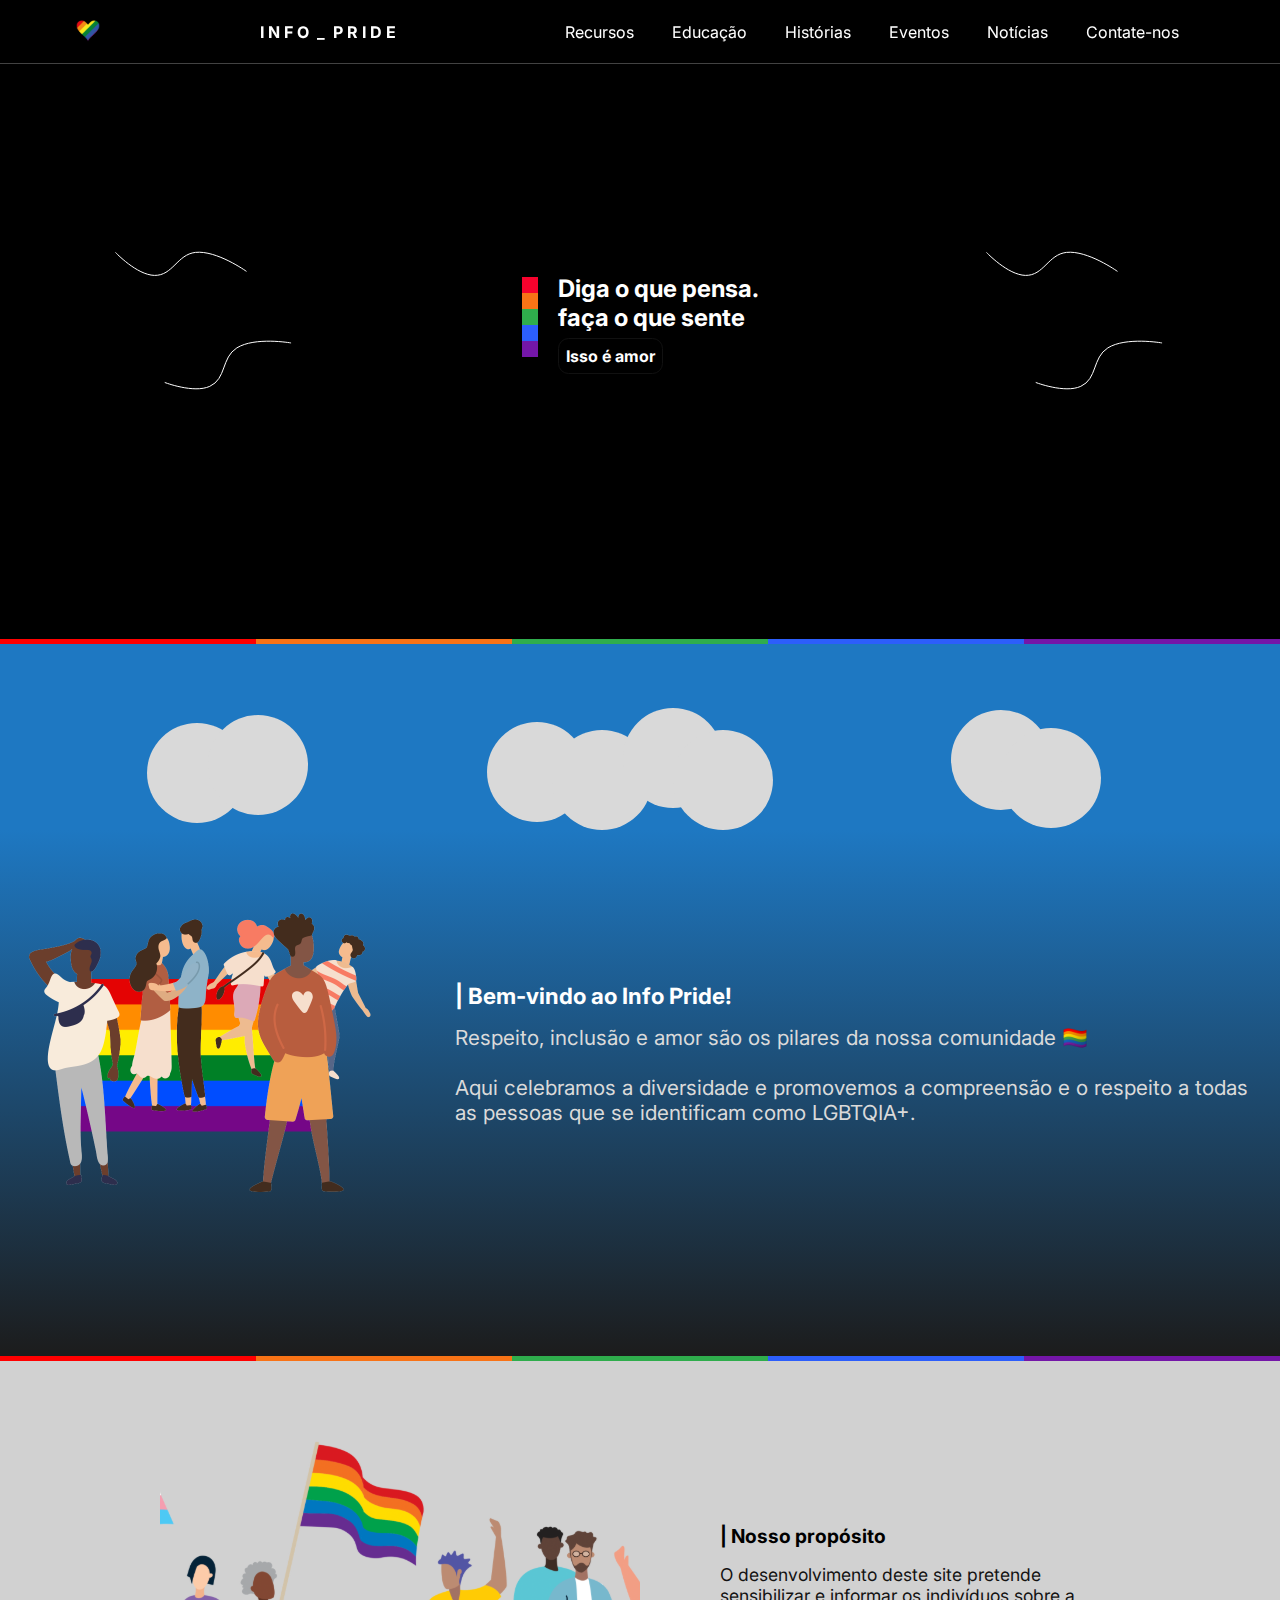
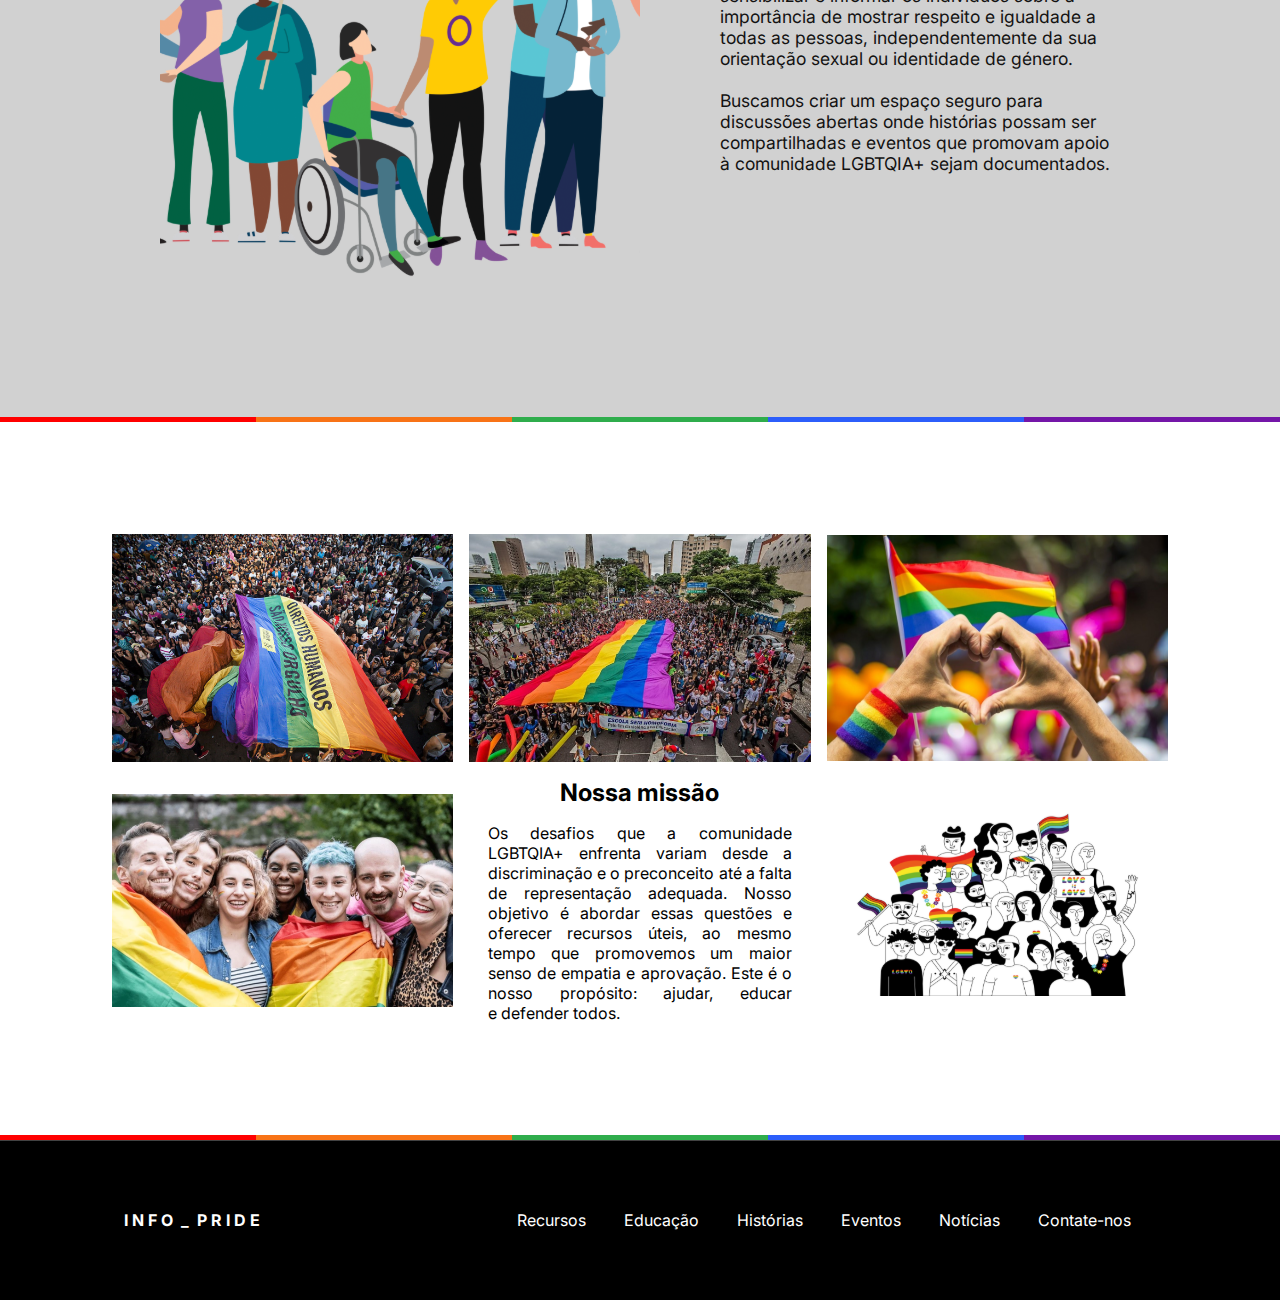
<file: index.html>
<!DOCTYPE html>
<html lang="pt-br">

<head>
  <meta charset="UTF-8">
  <meta name="viewport" content="width=device-width, initial-scale=1.0">
  <title>Info Pride</title>
  <link rel="icon" href="images/icone-site.svg">
  <link rel="stylesheet" href="css/styles.css">
  <link rel="stylesheet" href="css/cabecalho.css">
  <link rel="stylesheet" href="css/quebra.css">
  <link rel="stylesheet" href="css/ambiente.css">
  <link rel="stylesheet" href="css/historias.css">
  <link rel="stylesheet" href="css/footer.css">
  <link rel="stylesheet" href="css/eventos.css">
  <link rel="stylesheet" href="css/noticias.css">
  <link rel="stylesheet" href="css/responsivo.css">
  <link rel="stylesheet" href="css/educacao.css">
</head>

<body>
  <header>
    <a href="https://pride.google/" target="_blank"><img src="images/coracao.svg"></a>
    <h1><a href="index.html">I N F O&nbsp;&nbsp;_&nbsp;&nbsp;P R I D E</a></h1>
    <nav>
      <ul>
        <li><a href="ambiente.html">Recursos</a></li>
        <li><a href="educacao.html">Educação</a></li>
        <li><a href="historias.html">Histórias</a></li>
        <li><a href="eventos.html">Eventos</a></li>
        <li><a href="noticias.html">Notícias</a></li>
        <li><a href="contato.html">Contate-nos</a></li>
      </ul>
    </nav>
  </header>
  <section class="inicio">
    <img src="images/linha-esquerda.svg" alt="">
    <div class="todos">
      <div class="caixa-imagem">
        <img class="icon" src="images/icone-site.svg" alt="">
      </div>
      <div inicio-titulo>
        <h2 id="titulo">Diga o que pensa.<br> faça o que sente</h2>
        <div class="caixa-amor">
          <a class="amor" href="">Isso é amor</a>
        </div>
      </div>
    </div>
    <img src="images/linha-direita.svg" alt="">
  </section>
  <section class="quebra-page">
    <div class="quebra1"></div>
    <div class="quebra2"></div>
    <div class="quebra3"></div>
    <div class="quebra4"></div>
    <div class="quebra5"></div>
  </section>
  </section>
  <div class="nuvens-box">
    <img src="images/nuvem-v1.svg" alt="">
    <img src="images/nuvem-grande.svg" alt="">
    <img src="images/nuvem-v2.svg" alt="">
  </div>
  <section class="quem-somos">
    <img class="img-quem" src="images/pessoas-quem.svg" alt="">
    <div class="quem-caixa">
      <article>
        <h2 class="quem-titulo">| Bem-vindo ao Info Pride!</h2>
        <p class="texto-quem">Respeito, inclusão e amor são os pilares da nossa comunidade 🏳️‍🌈<br><br>Aqui celebramos
          a diversidade e promovemos a compreensão e o respeito a todas as pessoas que se identificam como LGBTQIA+.</p>
      </article>
    </div>
  </section>
  <section class="quebra-page">
    <div class="quebra1"></div>
    <div class="quebra2"></div>
    <div class="quebra3"></div>
    <div class="quebra4"></div>
    <div class="quebra5"></div>
  </section>
  <section class="proposito-box">
    <img class="img-proposito" src="images/pessoas-objetivo.svg" alt="">
    <div class="proposito-caixa">
      <article>
        <h2 class="proposito-titulo">| Nosso propósito</h2>
        <p class="proposito-texto">O desenvolvimento deste site pretende sensibilizar e informar os indivíduos sobre a
          importância de mostrar respeito e igualdade a todas as pessoas, independentemente da sua orientação sexual ou
          identidade de género.<br><br>Buscamos criar um espaço seguro para discussões abertas onde histórias possam ser
          compartilhadas e eventos que promovam apoio à comunidade LGBTQIA+ sejam documentados.</p>
      </article>
    </div>
  </section>
  <section class="quebra-page">
    <div class="quebra1"></div>
    <div class="quebra2"></div>
    <div class="quebra3"></div>
    <div class="quebra4"></div>
    <div class="quebra5"></div>
  </section>
  <section class="missao">
    <img class="img-missao" src="images/missao1.svg" alt="">
    <img class="img-missao" src="images/missao2.svg" alt="">
    <img class="img-missao" src="images/missao3.svg" alt="">
    <img class="img-missao" src="images/missao5.svg" alt="">
    <div class="missao-caixa">
      <h2 class="missao-titulo">Nossa missão</h2>
      <p class="texto">Os desafios que a comunidade LGBTQIA+ enfrenta variam desde a discriminação e o preconceito até a
        falta de representação adequada. Nosso objetivo é abordar essas questões e oferecer recursos úteis, ao mesmo
        tempo que promovemos um maior senso de empatia e aprovação. Este é o nosso propósito: ajudar, educar
        e defender todos.</p>
    </div>
    <img class="img-missao" src="images/missao4.svg" alt="">
  </section>
  <section class="quebra-page">
    <div class="quebra1"></div>
    <div class="quebra2"></div>
    <div class="quebra3"></div>
    <div class="quebra4"></div>
    <div class="quebra5"></div>
  </section>
  <footer>
    <div class="box-footer">
      <h1><a href="index.html">I N F O&nbsp;&nbsp;_&nbsp;&nbsp;P R I D E</a></h1>
    </div>
    <nav class="custom-select">
      <ul>
        <li><a href="ambiente.html">Recursos</a></li>
        <li><a href="educacao.html">Educação</a></li>
        <li><a href="historias.html">Histórias</a></li>
        <li><a href="eventos.html">Eventos</a></li>
        <li><a href="noticias.html">Notícias</a></li>
        <li><a href="contato.html">Contate-nos</a></li>
      </ul>
    </nav>
  </footer>
</body>

</html>
</file>
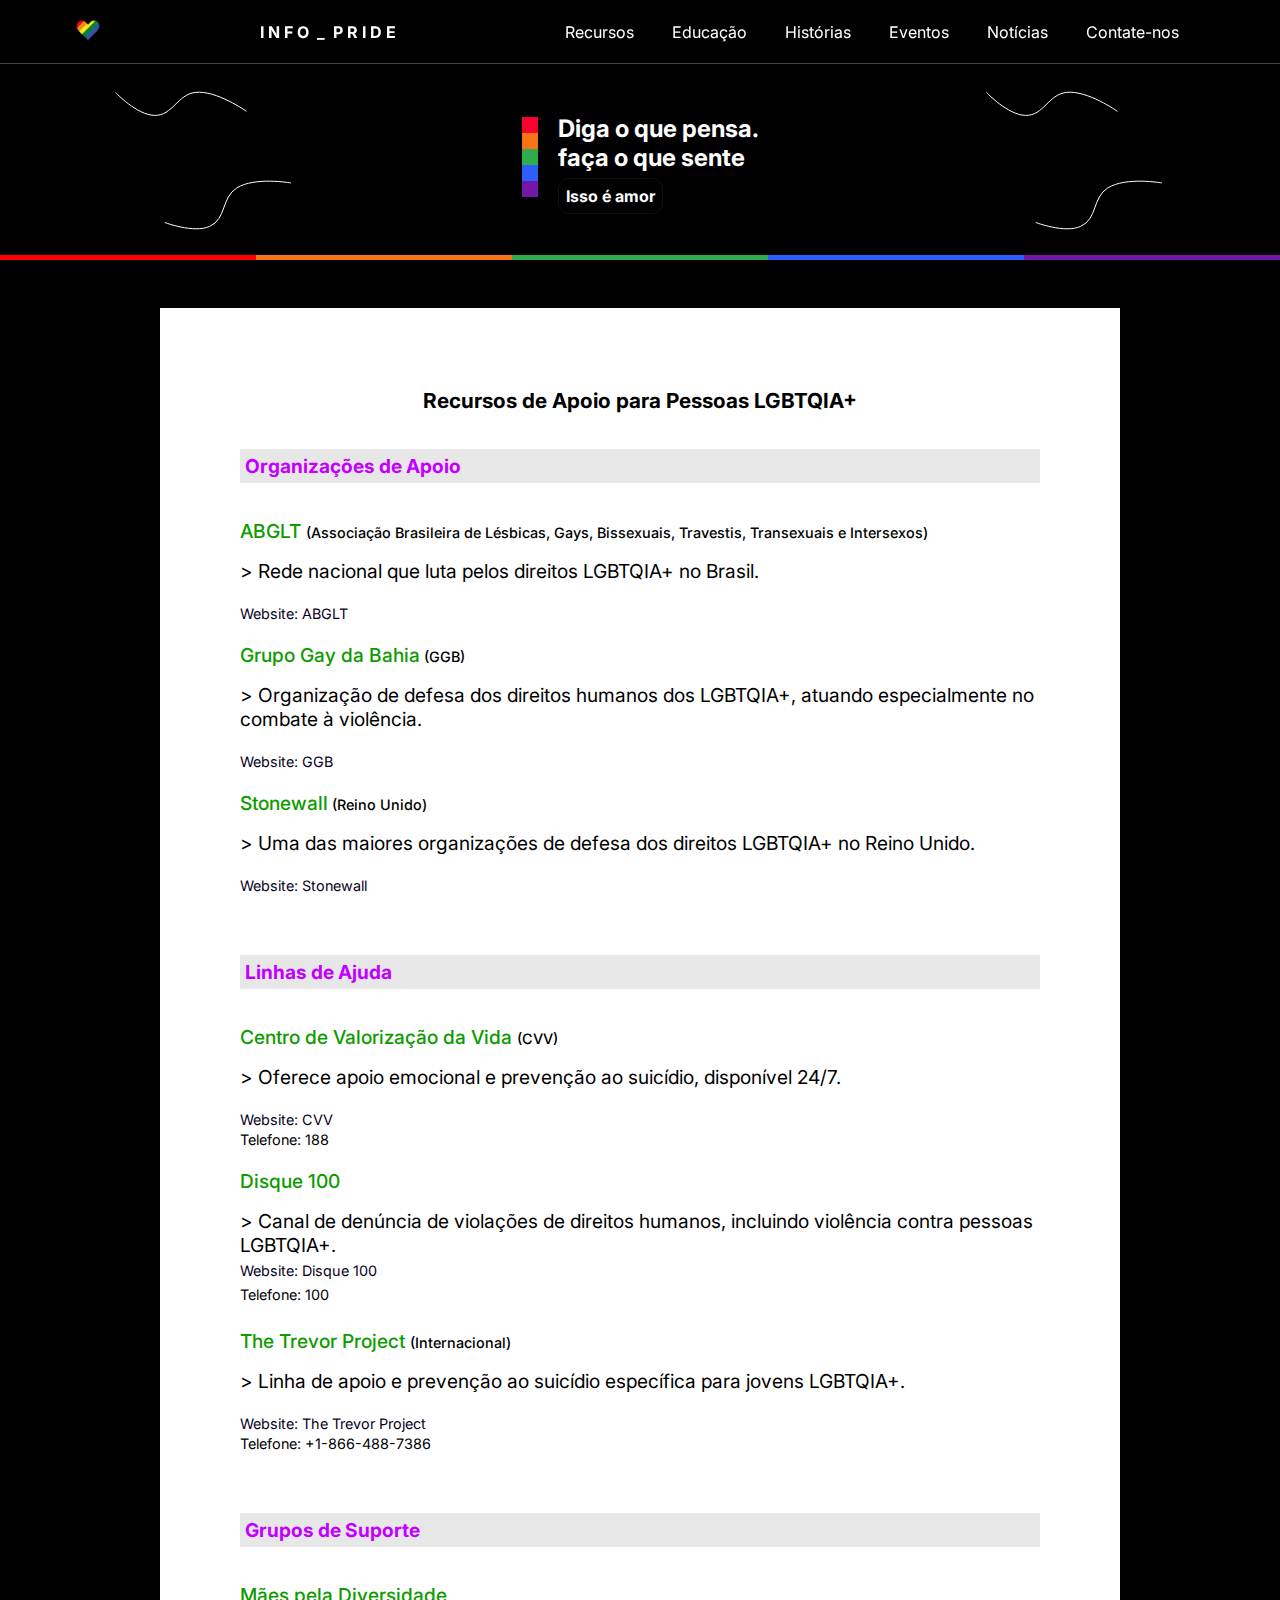
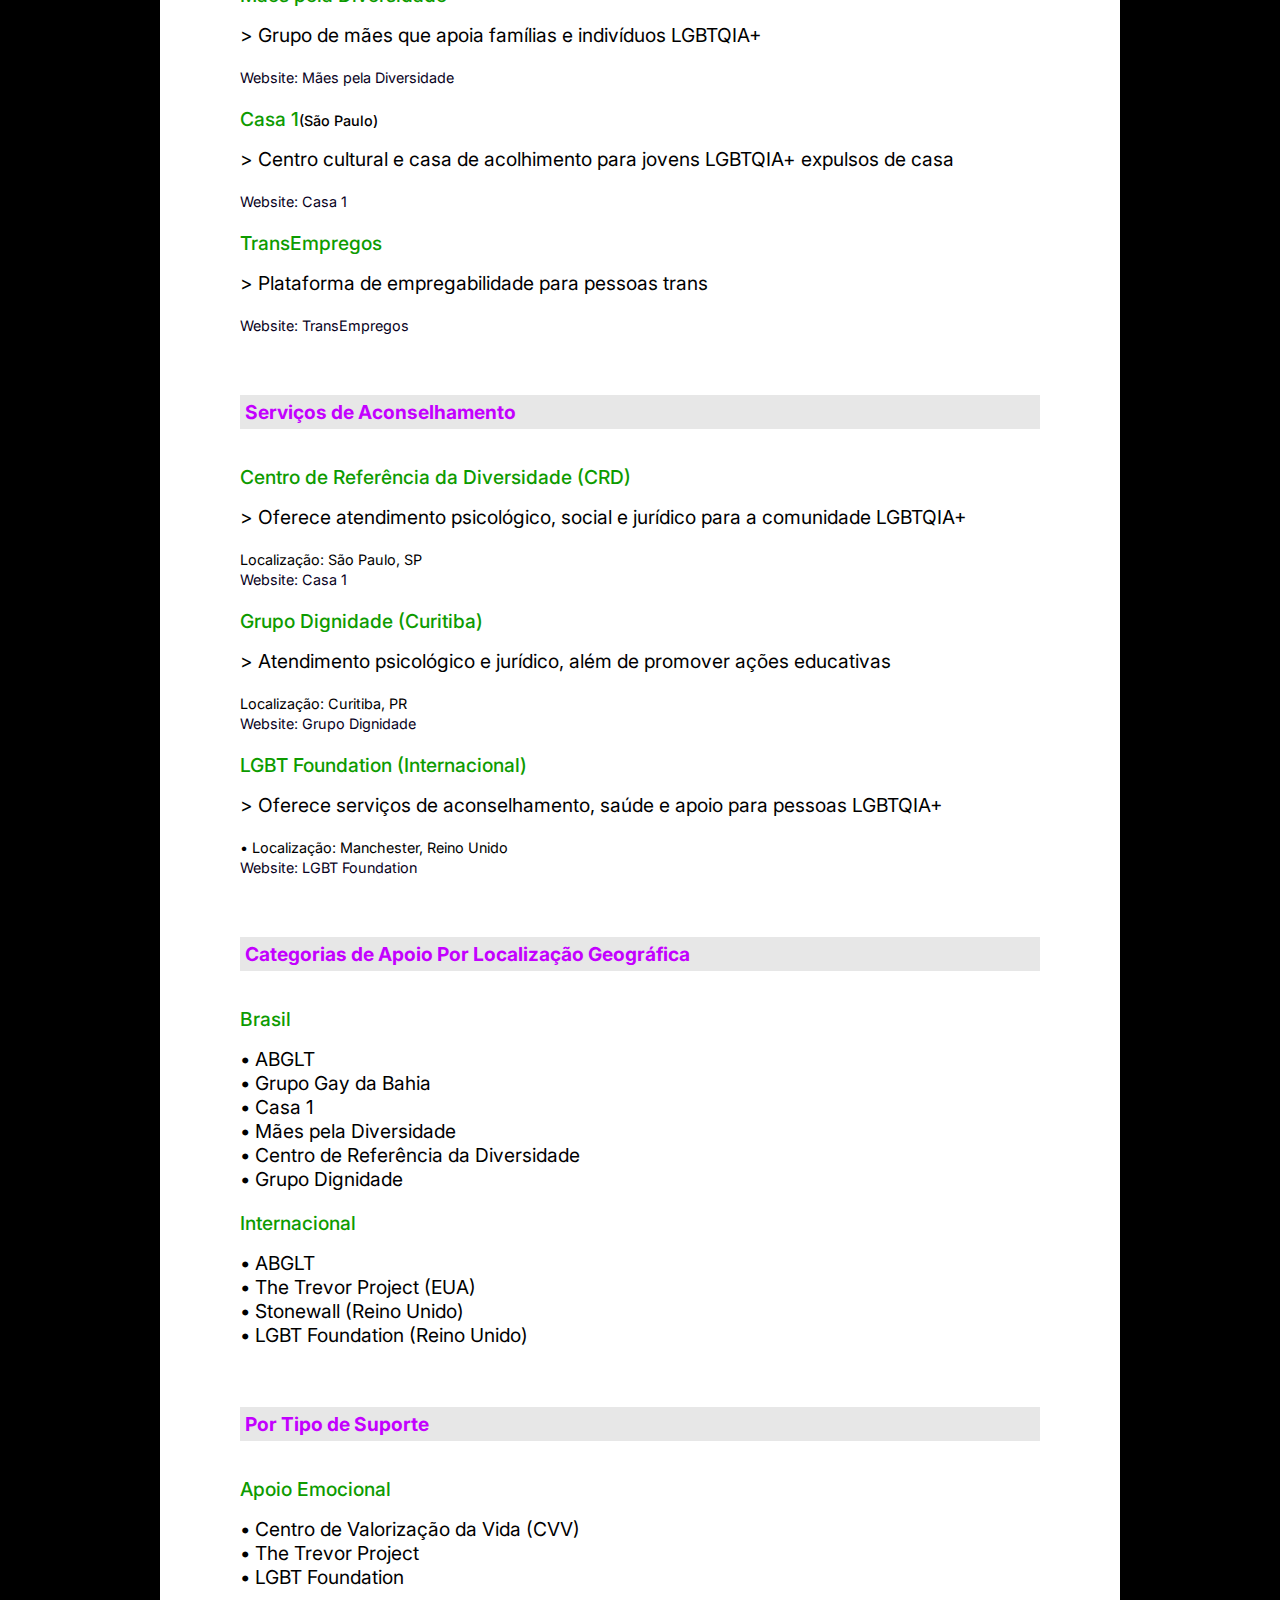
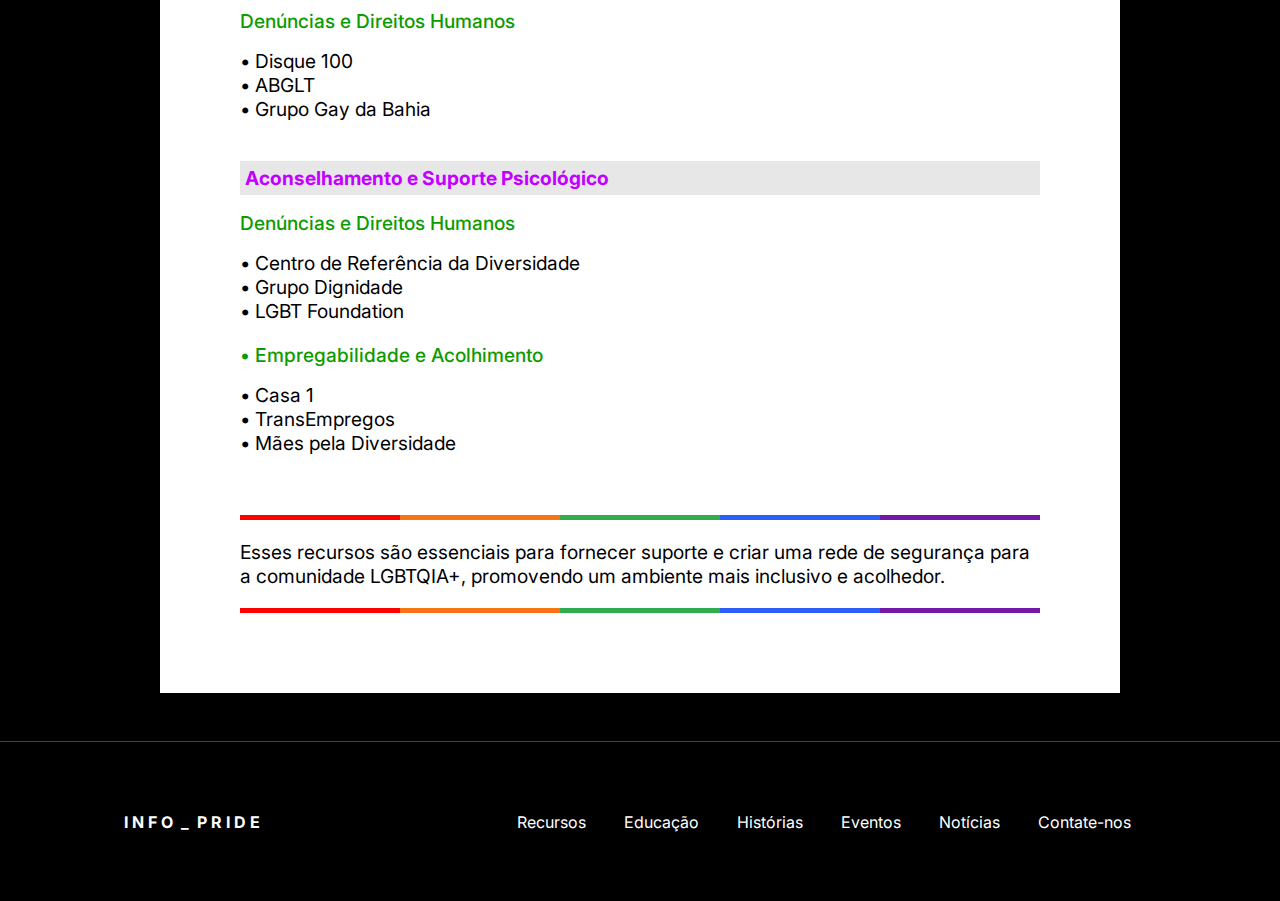
<file: ambiente.html>
<!DOCTYPE html>
<html lang="pt-br">

<head>
  <meta charset="UTF-8">
  <meta name="viewport" content="width=device-width, initial-scale=1.0">
  <title>Info Pride</title>
  <link rel="icon" href="images/icone-site.svg">
  <link rel="stylesheet" href="css/styles.css">
  <link rel="stylesheet" href="css/cabecalho.css">
  <link rel="stylesheet" href="css/quebra.css">
  <link rel="stylesheet" href="css/ambiente.css">
  <link rel="stylesheet" href="css/historias.css">
  <link rel="stylesheet" href="css/footer.css">
  <link rel="stylesheet" href="css/eventos.css">
  <link rel="stylesheet" href="css/noticias.css">
  <link rel="stylesheet" href="css/responsivo.css">
  <link rel="stylesheet" href="css/educacao.css">
</head>

<body>
  <header>
    <a href="https://pride.google/" target="_blank"><img src="images/coracao.svg"></a>
    <h1><a href="index.html">I N F O&nbsp;&nbsp;_&nbsp;&nbsp;P R I D E</a></h1>
    <nav class="custom-select">
      <ul>
        <li><a href="ambiente.html">Recursos</a></li>
        <li><a href="educacao.html">Educação</a></li>
        <li><a href="historias.html">Histórias</a></li>
        <li><a href="eventos.html">Eventos</a></li>
        <li><a href="noticias.html">Notícias</a></li>
        <li><a href="contato.html">Contate-nos</a></li>
      </ul>
    </nav>
  </header>
  <section class="inicio-ambiente">
    <img src="images/linha-esquerda.svg" alt="">
    <div class="todos-ambiente">
      <div class="caixa-imagem-ambiente">
        <img class="icon" src="images/icone-site.svg" alt="">
      </div>
      <div inicio-titulo>
        <h2 id="titulo-ambiente">Diga o que pensa.<br> faça o que sente</h2>
        <div class="caixa-amor-ambiente">
          <a class="amor-ambiente" href="">Isso é amor</a>
        </div>
      </div>
    </div>
    <img src="images/linha-direita.svg" alt="">
  </section>
  <section class="quebra-page">
    <div class="quebra1">
    </div>
    <div class="quebra2">
    </div>
    <div class="quebra3">
    </div>
    <div class="quebra4">
    </div>
    <div class="quebra5">
    </div>
  </section>
  <section class="ambiente-sec">
    <article class="ambiente-bloco">
      <div class="titulo-box">
        <h1 class="ambiente-titulo">Recursos de Apoio para Pessoas LGBTQIA+</h1>
      </div>
      <br>
      <h2 class="ambiente-subti">Organizações de Apoio</h2>
      <br>
      <h3 class="ambiente-subti2">ABGLT <span class="minimo">(Associação Brasileira de Lésbicas, Gays, Bissexuais,
          Travestis, Transexuais e Intersexos)</span></h3>
      <p class="ambiente-letra">> Rede nacional que luta pelos direitos LGBTQIA+ no Brasil.</p><br>
      <span class="minimo"><a class="link" href="https://www.abglt.org/" target="_blank">Website: ABGLT</a></span><br>
      <br>
      <h3 class="ambiente-subti2">Grupo Gay da Bahia<span class="minimo"> (GGB)</span></h3>
      <p class="ambiente-letra">> Organização de defesa dos direitos humanos dos LGBTQIA+, atuando especialmente no
        combate à violência.</p><br>
      <span class="minimo"><a class="link" href="https://grupogaydabahia.com.br/" target="_blank">Website:
          GGB</a></span><br>
      <br>
      <h3 class="ambiente-subti2">Stonewall<span class="minimo"> (Reino Unido)</span></h3>
      <p class="ambiente-letra">> Uma das maiores organizações de defesa dos direitos LGBTQIA+ no Reino Unido.</p><br>
      <span class="minimo"><a class="link" href="https://www.stonewall.org.uk/" target="_blank">Website:
          Stonewall</a></span><br>
      </p>
      <br>
      <br>
      <br>
      <h2 class="ambiente-subti">Linhas de Ajuda</h2>
      <br>
      <h3 class="ambiente-subti2">Centro de Valorização da Vida <span class="minimo">(CVV)</span></h3>
      <p class="ambiente-letra">> Oferece apoio emocional e prevenção ao suicídio, disponível 24/7.</p><br>
      <span class="minimo"><a class="link" href="https://cvv.org.br/" target="_blank">Website: CVV</a></span><br>
      <span class="minimo">Telefone: 188</span>
      <br>
      <br>
      <h3 class="ambiente-subti2">Disque 100</h3>
      <p class="ambiente-letra">> Canal de denúncia de violações de direitos humanos, incluindo violência contra pessoas
        LGBTQIA+.<br>
        <span class="minimo"><a class="link"
            href="https://www.gov.br/pt-br/servicos/denunciar-violacao-de-direitos-humanos" target="_blank">Website:
            Disque 100</a></span><br>
        <span class="minimo">Telefone: 100</span>
        <br>
        <br>
      <h3 class="ambiente-subti2">The Trevor Project <span class="minimo">(Internacional)</span></h3>
      <p class="ambiente-letra">> Linha de apoio e prevenção ao suicídio específica para jovens LGBTQIA+.</p><br>
      <span class="minimo"><a class="link" href="https://www.thetrevorproject.org/get-help/" target="_blank">Website:
          The Trevor Project</a></span><br>
      <span class="minimo">Telefone: +1-866-488-7386</span>
      <br>
      <br>
      <br>
      <br>
      <h2 class="ambiente-subti">Grupos de Suporte</h2>
      <br>
      <h3 class="ambiente-subti2">Mães pela Diversidade</h3>
      <p class="ambiente-letra">> Grupo de mães que apoia famílias e indivíduos LGBTQIA+</p><br>
      <span class="minimo"><a class="link" href="https://www.maespeladiversidade.org.br/" target="_blank">Website: Mães
          pela Diversidade</a></span><br>
      <br>
      <h3 class="ambiente-subti2">Casa 1<span class="minimo">(São Paulo)</span></h3>
      <p class="ambiente-letra">> Centro cultural e casa de acolhimento para jovens LGBTQIA+ expulsos de casa</p><br>
      <span class="minimo"><a class="link" href="https://www.casaum.org/" target="_blank">Website: Casa 1</a></span><br>
      <br>
      <h3 class="ambiente-subti2">TransEmpregos</h3>
      <p class="ambiente-letra">> Plataforma de empregabilidade para pessoas trans</p><br>
      <span class="minimo"><a class="link" href="http://www.transempregos.com.br/" target="_blank">Website:
          TransEmpregos</a></span><br>
      <br>
      <br>
      <br>
      <h2 class="ambiente-subti">Serviços de Aconselhamento</h2>
      <br>
      <h3 class="ambiente-subti2">Centro de Referência da Diversidade (CRD)</h3>
      <p class="ambiente-letra">> Oferece atendimento psicológico, social e jurídico para a comunidade LGBTQIA+</p><br>
      <span class="minimo">Localização: São Paulo, SP</span><br>
      <span class="minimo"><a class="link" href="http://www.crd.org.br/" target="_blank">Website: Casa 1</a></span><br>
      <br>
      <h3 class="ambiente-subti2">Grupo Dignidade (Curitiba)</h3>
      <p class="ambiente-letra">> Atendimento psicológico e jurídico, além de promover ações educativas</p><br>
      <span class="minimo">Localização: Curitiba, PR</span><br>
      <span class="minimo"><a class="link" href="http://www.grupodignidade.org.br/" target="_blank">Website: Grupo
          Dignidade</a></span><br>
      <br>
      <h3 class="ambiente-subti2">LGBT Foundation (Internacional)</h3>
      <p class="ambiente-letra">> Oferece serviços de aconselhamento, saúde e apoio para pessoas LGBTQIA+</p><br>
      <span class="minimo">• Localização: Manchester, Reino Unido</span><br>
      <span class="minimo"><a class="link" href="https://lgbt.foundation/" target="_blank">Website: LGBT
          Foundation</a></span><br>
      <br>
      <br>
      <br>
      <h2 class="ambiente-subti">Categorias de Apoio Por Localização Geográfica</h2>
      <br>
      <h2 class="ambiente-subti2">Brasil</h2>
      <P class="ambiente-letra">• ABGLT<br>
        • Grupo Gay da Bahia<br>
        • Casa 1<br>
        • Mães pela Diversidade<br>
        • Centro de Referência da Diversidade<br>
        • Grupo Dignidade
      </P>
      <br>
      <h2 class="ambiente-subti2">Internacional</h2>
      <P class="ambiente-letra">• ABGLT<br>
        • The Trevor Project (EUA)<br>
        • Stonewall (Reino Unido)<br>
        • LGBT Foundation (Reino Unido)
      </P>
      <br>
      <br>
      <br>
      <h2 class="ambiente-subti">Por Tipo de Suporte</h2>
      <br>
      <h2 class="ambiente-subti2">Apoio Emocional</h2>
      <P class="ambiente-letra">• Centro de Valorização da Vida (CVV)<br>
        • The Trevor Project<br>
        • LGBT Foundation<br>
      </P>
      <br>
      <h2 class="ambiente-subti2">Denúncias e Direitos Humanos</h2>
      <P class="ambiente-letra">• Disque 100<br>
        • ABGLT<br>
        • Grupo Gay da Bahia<br>
      </P>
      <br>
      <br>
      <h2 class="ambiente-subti">Aconselhamento e Suporte Psicológico</h2>
      <h2 class="ambiente-subti2">Denúncias e Direitos Humanos</h2>
      <P class="ambiente-letra">• Centro de Referência da Diversidade<br>
        • Grupo Dignidade<br>
        • LGBT Foundation<br>
      </P>
      <br>
      <h2 class="ambiente-subti2">• Empregabilidade e Acolhimento</h2>
      <P class="ambiente-letra">• Casa 1<br>
        • TransEmpregos<br>
        • Mães pela Diversidade
      </P>
      <br>
      <br>
      <br>
      <section class="quebra-page">
        <div class="quebra1"></div>
        <div class="quebra2"></div>
        <div class="quebra3"></div>
        <div class="quebra4"></div>
        <div class="quebra5"></div>
      </section>
      <br>
      <p class="ambiente-letra">Esses recursos são essenciais para fornecer suporte e criar uma rede de segurança para a
        comunidade LGBTQIA+, promovendo um ambiente mais inclusivo e acolhedor.</p>
      <br>
      <section class="quebra-page">
        <div class="quebra1"></div>
        <div class="quebra2"></div>
        <div class="quebra3"></div>
        <div class="quebra4"></div>
        <div class="quebra5"></div>
      </section>
    </article>
  </section>
  <footer>
    <div class="box-footer">
      <h1><a href="index.html">I N F O&nbsp;&nbsp;_&nbsp;&nbsp;P R I D E</a></h1>
    </div>
    <nav class="custom-select">
      <ul>
        <li><a href="ambiente.html">Recursos</a></li>
        <li><a href="educacao.html">Educação</a></li>
        <li><a href="historias.html">Histórias</a></li>
        <li><a href="eventos.html">Eventos</a></li>
        <li><a href="noticias.html">Notícias</a></li>
        <li><a href="contato.html">Contate-nos</a></li>
      </ul>
    </nav>
  </footer>
</body>

</html>
</file>
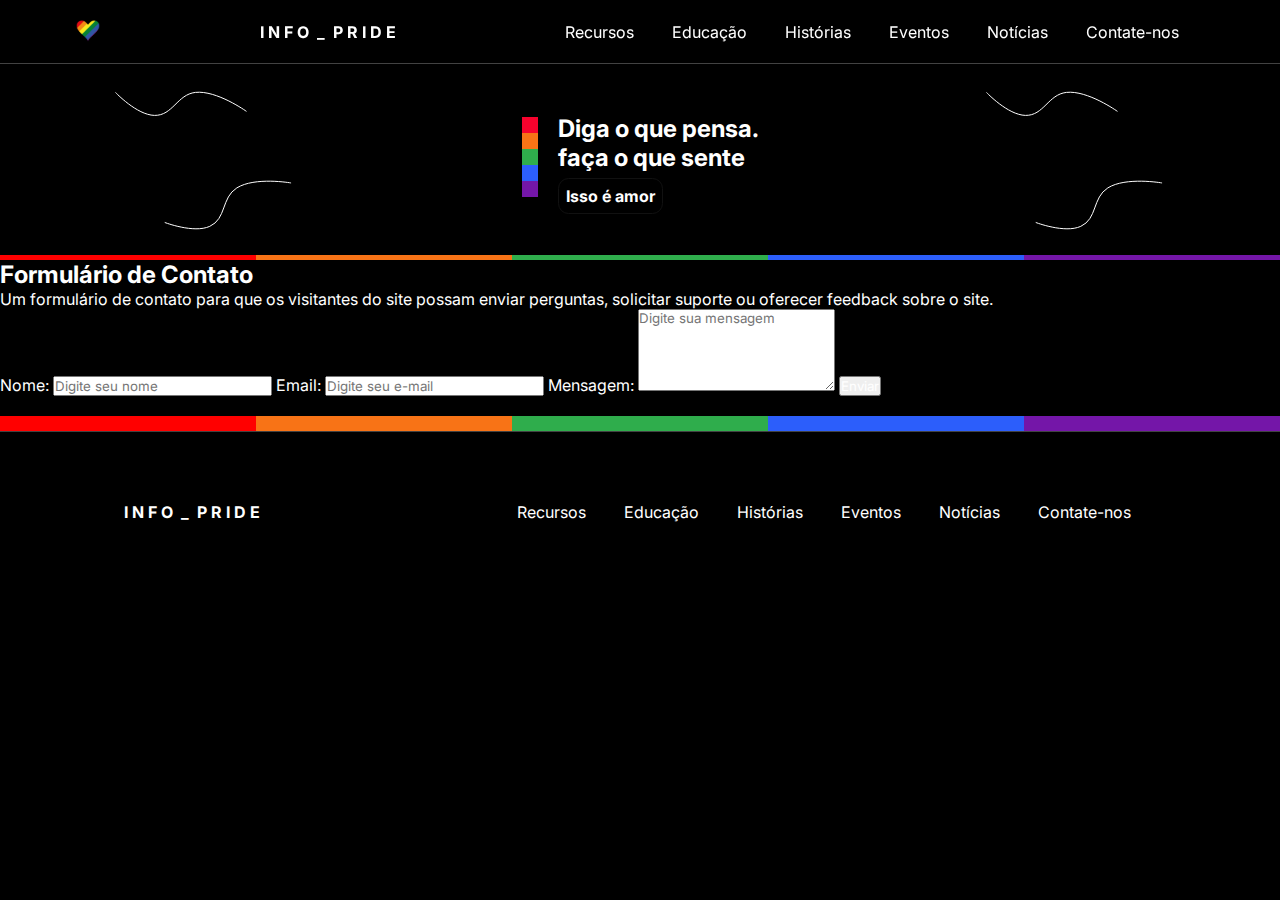
<file: contato.html>
<!DOCTYPE html>
<html lang="pt-br">

<head>
  <meta charset="UTF-8">
  <meta name="viewport" content="width=device-width, initial-scale=1.0">
  <title>Info Pride</title>
  <link rel="icon" href="images/icone-site.svg">
  <link rel="stylesheet" href="css/styles.css">
  <link rel="stylesheet" href="css/cabecalho.css">
  <link rel="stylesheet" href="css/quebra.css">
  <link rel="stylesheet" href="css/ambiente.css">
  <link rel="stylesheet" href="css/historias.css">
  <link rel="stylesheet" href="css/footer.css">
  <link rel="stylesheet" href="css/eventos.css">
  <link rel="stylesheet" href="css/noticias.css">
  <link rel="stylesheet" href="css/responsivo.css">
  <link rel="stylesheet" href="css/educacao.css">
</head>

<body>
  <header>
    <a href="https://pride.google/" target="_blank"><img src="images/coracao.svg"></a>
    <h1><a href="index.html">I N F O&nbsp;&nbsp;_&nbsp;&nbsp;P R I D E</a></h1>
    <nav class="custom-select">
      <ul>
        <li><a href="ambiente.html">Recursos</a></li>
        <li><a href="educacao.html">Educação</a></li>
        <li><a href="historias.html">Histórias</a></li>
        <li><a href="eventos.html">Eventos</a></li>
        <li><a href="noticias.html">Notícias</a></li>
        <li><a href="contato.html">Contate-nos</a></li>
      </ul>
    </nav>
  </header>
  <section class="inicio-ambiente">
    <img src="images/linha-esquerda.svg" alt="">
    <div class="todos-ambiente">
      <div class="caixa-imagem-ambiente">
        <img class="icon" src="images/icone-site.svg" alt="">
      </div>
      <div inicio-titulo>
        <h2 id="titulo-ambiente">Diga o que pensa.<br> faça o que sente</h2>
        <div class="caixa-amor-ambiente">
          <a class="amor-ambiente" href="">Isso é amor</a>
        </div>
      </div>
    </div>
    <img src="images/linha-direita.svg" alt="">
  </section>
  <section class="quebra-page">
    <div class="quebra1">
    </div>
    <div class="quebra2">
    </div>
    <div class="quebra3">
    </div>
    <div class="quebra4">
    </div>
    <div class="quebra5">
    </div>
  </section>
  <section class="formulario-sec">
    <h2>Formulário de Contato</h2>
    <p>Um formulário de contato para que os visitantes do site possam enviar perguntas, solicitar suporte ou oferecer feedback sobre o site.</p>
    <form id="contactForm" class="formulario-contato" onsubmit="sendEmail(event)">
      <label for="nome">Nome:</label>
      <input type="text" id="nome" name="nome" placeholder="Digite seu nome" required>
  
      <label for="email">Email:</label>
      <input type="email" id="email" name="email" placeholder="Digite seu e-mail" required>
  
      <label for="mensagem">Mensagem:</label>
      <textarea id="mensagem" name="mensagem" rows="5" placeholder="Digite sua mensagem" required></textarea>
  
      <button type="submit">Enviar</button>
    </form>
  </section>
    <br>
    <section class="quebra-page">
      <div class="quebra1"></div>
      <div class="quebra2"></div>
      <div class="quebra3"></div>
      <div class="quebra4"></div>
      <div class="quebra5"></div>
    </section>
    <section class="quebra-page">
      <div class="quebra1"></div>
      <div class="quebra2"></div>
      <div class="quebra3"></div>
      <div class="quebra4"></div>
      <div class="quebra5"></div>
    </section>
    <section class="quebra-page">
      <div class="quebra1"></div>
      <div class="quebra2"></div>
      <div class="quebra3"></div>
      <div class="quebra4"></div>
      <div class="quebra5"></div>
    </section>
  </section>
  </section>
  <footer>
    <div class="box-footer">
      <h1><a href="index.html">I N F O&nbsp;&nbsp;_&nbsp;&nbsp;P R I D E</a></h1>
    </div>
    <nav class="custom-select">
      <ul>
        <li><a href="ambiente.html">Recursos</a></li>
        <li><a href="educacao.html">Educação</a></li>
        <li><a href="historias.html">Histórias</a></li>
        <li><a href="eventos.html">Eventos</a></li>
        <li><a href="noticias.html">Notícias</a></li>
        <li><a href="contato.html">Contate-nos</a></li>
      </ul>
    </nav>
  </footer>
  <script>
    function sendEmail(event) {
      event.preventDefault(); // Evita o envio padrão do formulário

      var nome = document.getElementById('nome').value;
      var email = document.getElementById('email').value;
      var mensagem = document.getElementById('mensagem').value;

      var subject = `Nova mensagem de ${nome}`;
      var body = `Nome: ${nome}\nEmail: ${email}\nMensagem: ${mensagem}`;

      var mailtoLink = `mailto:${email}?subject=${encodeURIComponent(subject)}&body=${encodeURIComponent(body)}`;
      
      window.location.href = mailtoLink;
    }
  </script>
</body>

</html>
</file>
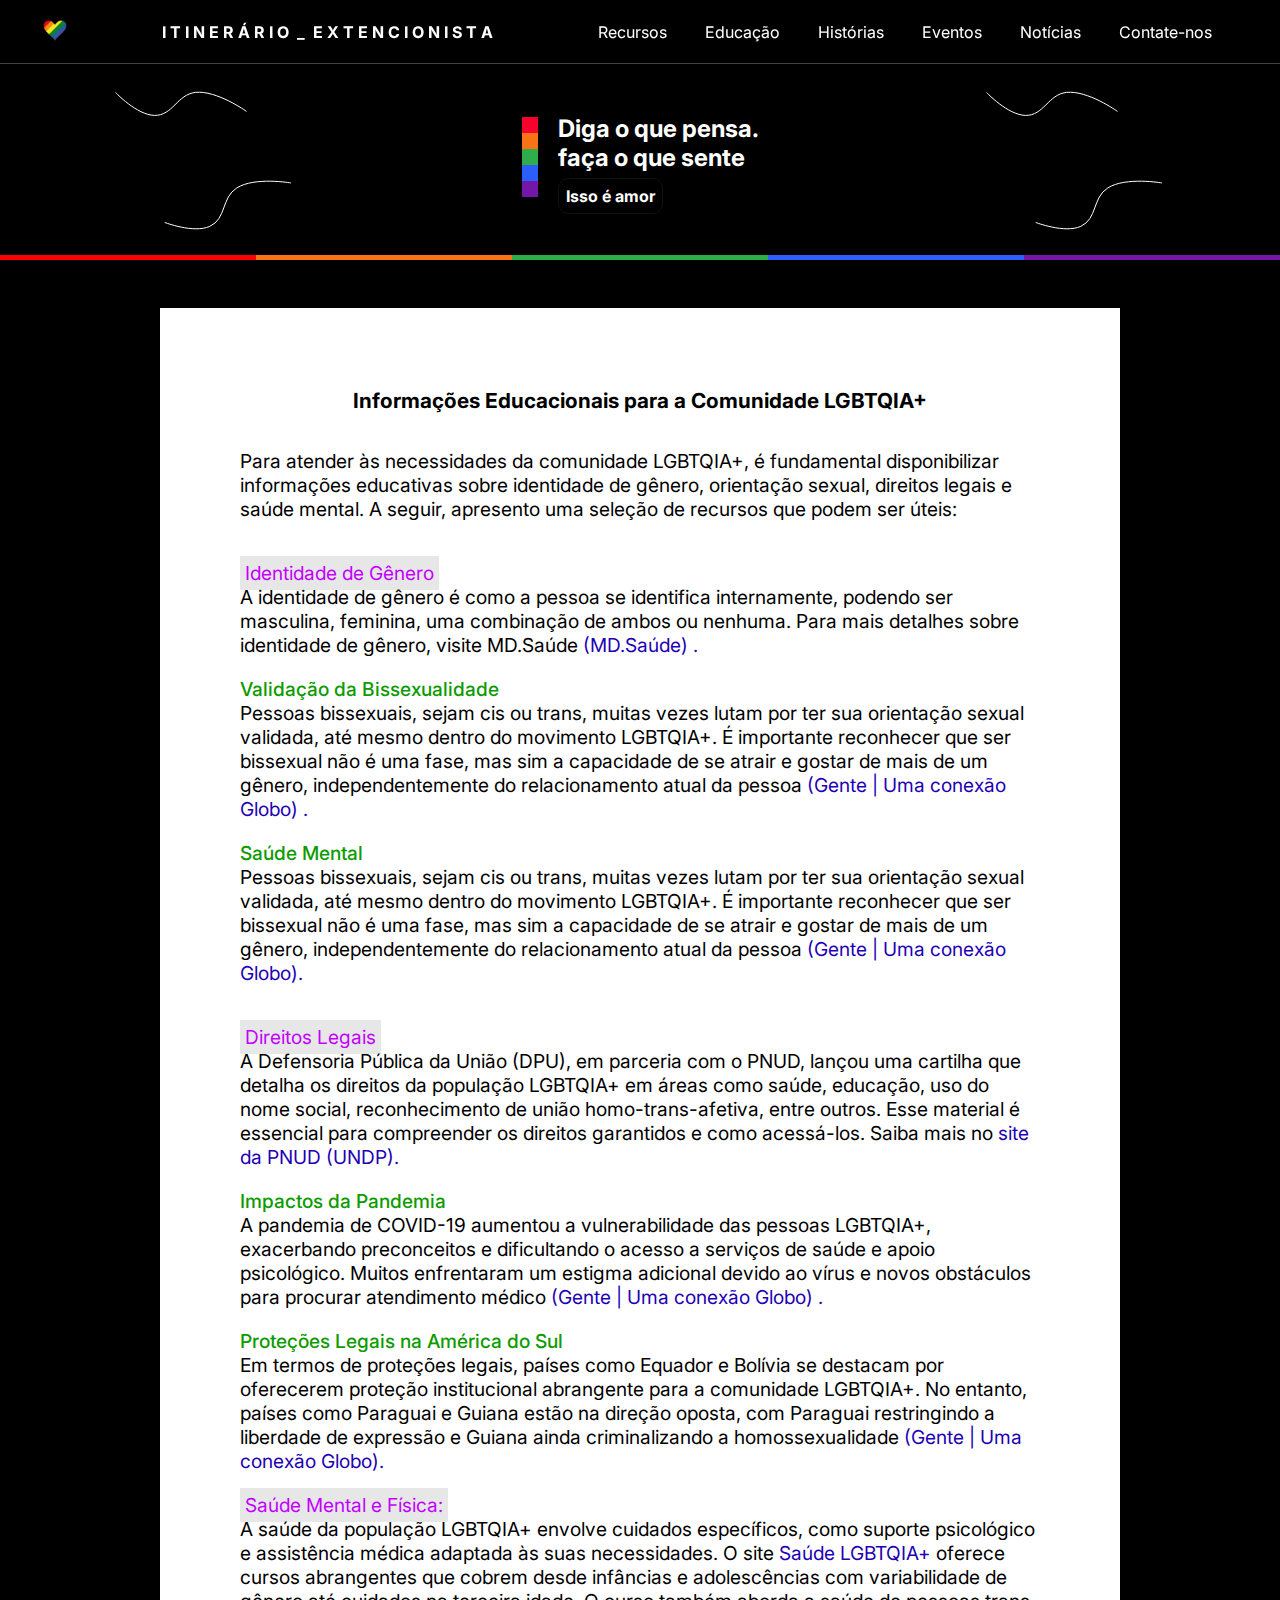
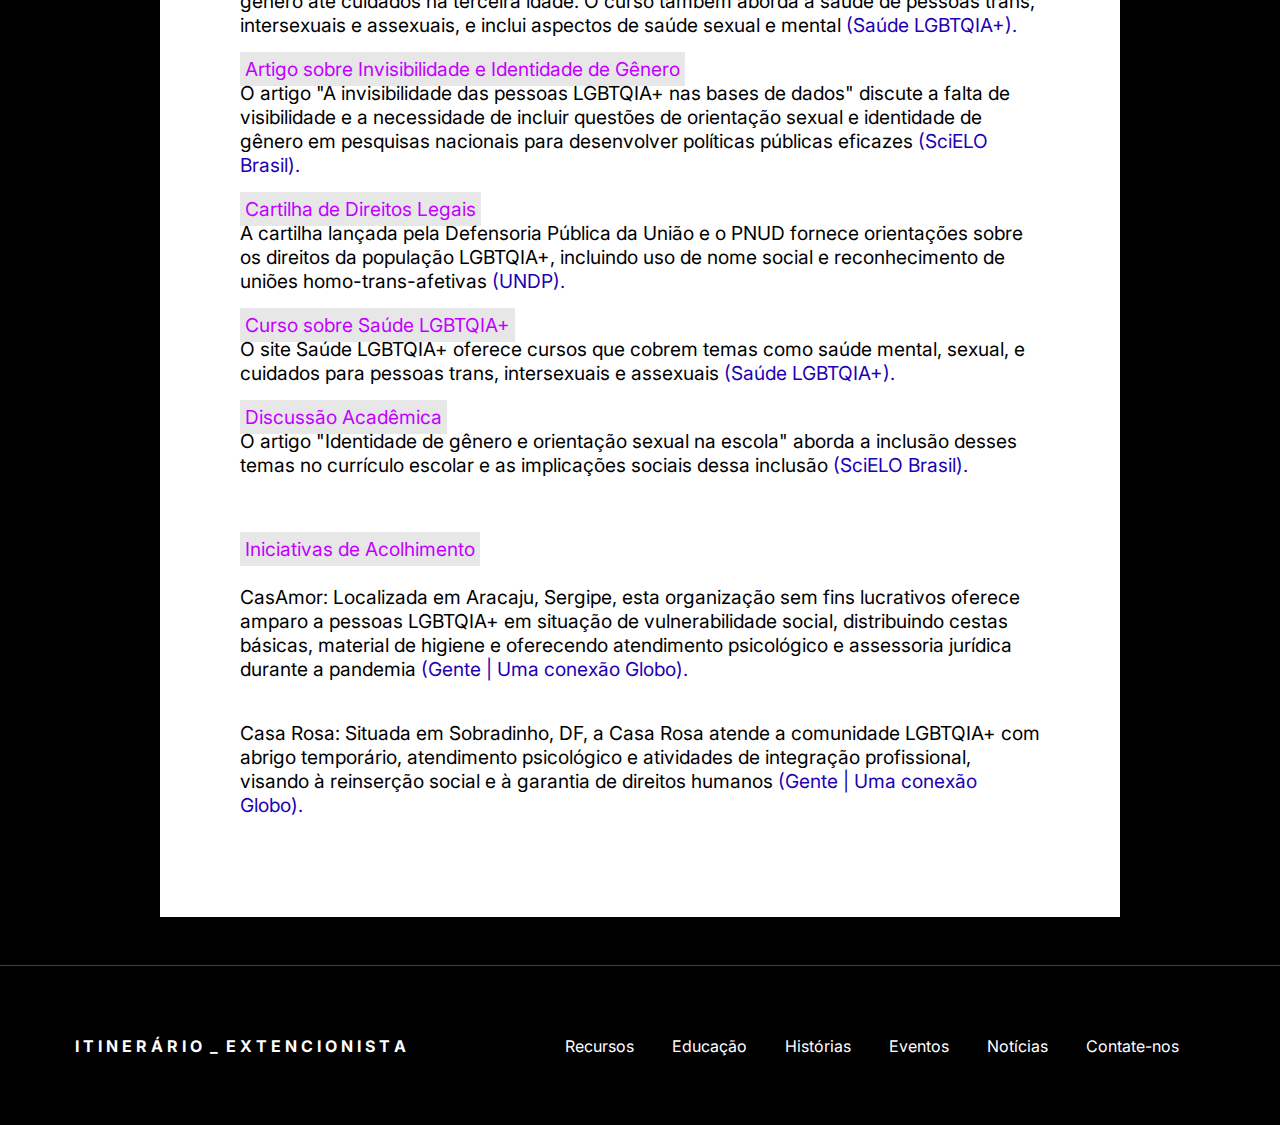
<file: educacao.html>
<!DOCTYPE html>
<html lang="pt-br">
<head>
  <meta charset="UTF-8">
  <meta name="viewport" content="width=device-width, initial-scale=1.0">
  <title>Itinerário Extensionista</title>
  <link rel="icon" href="images/icone-site.svg">
  <link rel="stylesheet" href="css/styles.css">
  <link rel="stylesheet" href="css/cabecalho.css">
  <link rel="stylesheet" href="css/quebra.css">
  <link rel="stylesheet" href="css/ambiente.css">
  <link rel="stylesheet" href="css/historias.css">
  <link rel="stylesheet" href="css/footer.css">
  <link rel="stylesheet" href="css/eventos.css">
  <link rel="stylesheet" href="css/noticias.css">
  <link rel="stylesheet" href="css/responsivo.css">
  <link rel="stylesheet" href="css/educacao.css">
</head>
<body>
  <header>
    <a href="https://pride.google/" target="_blank"><img src="images/coracao.svg"></a>
    <h1><a href="index.html">I T I N E R Á R I O&nbsp;&nbsp;_&nbsp;&nbsp;E X T E N C I O N I S T A</a></h1>
    <nav class="custom-select">
      <ul>
        <li><a href="ambiente.html">Recursos</a></li>
        <li><a href="educacao.html">Educação</a></li>
        <li><a href="historias.html">Histórias</a></li>
        <li><a href="eventos.html">Eventos</a></li>
        <li><a href="noticias.html">Notícias</a></li>
        <li><a href="contato.html">Contate-nos</a></li>
      </ul>
    </nav>
  </header>
  <section class="inicio-ambiente">
    <img src="images/linha-esquerda.svg" alt="">
    <div class="todos-ambiente">
      <div class="caixa-imagem-ambiente">
        <img class="icon" src="images/icone-site.svg" alt="">
      </div>
      <div inicio-titulo>
          <h2 id="titulo-ambiente">Diga o que pensa.<br> faça o que sente</h2>
          <div class="caixa-amor-ambiente">
            <a class="amor-ambiente" href="">Isso é amor</a>
          </div>
      </div>
    </div>
    <img src="images/linha-direita.svg" alt="">
  </section>
  <section class="quebra-page">
    <div class="quebra1">
    </div>
    <div class="quebra2">
    </div>
    <div class="quebra3">
    </div>
    <div class="quebra4">
    </div>
    <div class="quebra5">
    </div>
  </section>
  <section class="historia-sec">
    <article class="historia-bloco">
      <div class="titulo-box">
        <h1 class="historia-titulo">Informações Educacionais para a Comunidade LGBTQIA+</h1>
      </div>
      <br>
      <p class="historia-letra"> Para atender às necessidades da comunidade LGBTQIA+, é fundamental disponibilizar informações educativas sobre identidade de gênero, orientação sexual, direitos legais e saúde mental. A seguir, apresento uma seleção de recursos que podem ser úteis:
      </p>
      <br>
      <br>
      <p class="historia-letra">
        <span class="evento-subti">Identidade de Gênero</span><br>
        A identidade de gênero é como a pessoa se identifica internamente, podendo ser masculina, feminina, uma combinação de ambos ou nenhuma. Para mais detalhes sobre identidade de gênero, visite MD.Saúde <a href="https://www.mdsaude.com/psiquiatria/identidade-genero-lgbtqia/" class="link2" target="_blank">(MD.Saúde) .</a>
      </p>
      <br>
      <p class="historia-letra">
        <span class="evento-subti2">Validação da Bissexualidade</span><br>
        Pessoas bissexuais, sejam cis ou trans, muitas vezes lutam por ter sua orientação sexual validada, até mesmo dentro do movimento LGBTQIA+. É importante reconhecer que ser bissexual não é uma fase, mas sim a capacidade de se atrair e gostar de mais de um gênero, independentemente do relacionamento atual da pessoa <a href="https://gente.globo.com/estudo-olhar-em-diversidade-lgbtqia/" class="link2" target="_blank">(Gente | Uma conexão Globo) .</a>
      </p>
      <br>
      <p class="historia-letra">
        <span class="evento-subti2">Saúde Mental</span><br>
        Pessoas bissexuais, sejam cis ou trans, muitas vezes lutam por ter sua orientação sexual validada, até mesmo dentro do movimento LGBTQIA+. É importante reconhecer que ser bissexual não é uma fase, mas sim a capacidade de se atrair e gostar de mais de um gênero, independentemente do relacionamento atual da pessoa <a href="https://gente.globo.com/pessoas-lgbtqia-e-a-luta-por-direitos/" class="link2" target="_blank">(Gente | Uma conexão Globo).</a>
      </p>
      <br>
      <br>
      <p class="historia-letra">
        <span class="evento-subti">Direitos Legais</span><br>
        A Defensoria Pública da União (DPU), em parceria com o PNUD, lançou uma cartilha que detalha os direitos da população LGBTQIA+ em áreas como saúde, educação, uso do nome social, reconhecimento de união homo-trans-afetiva, entre outros. Esse material é essencial para compreender os direitos garantidos e como acessá-los. Saiba mais no <a href="https://www.undp.org/pt/brazil/news/pnud-e-defensoria-publica-da-uniao-lancam-cartilha-com-orientacoes-para-pessoas-lgbtqia" class="link2" target="_blank">site da PNUD  (UNDP).</a>
      </p>
      <br>
      <p class="historia-letra">
        <span class="evento-subti2">Impactos da Pandemia</span><br>
        A pandemia de COVID-19 aumentou a vulnerabilidade das pessoas LGBTQIA+, exacerbando preconceitos e dificultando o acesso a serviços de saúde e apoio psicológico. Muitos enfrentaram um estigma adicional devido ao vírus e novos obstáculos para procurar atendimento médico <a href="https://gente.globo.com/pessoas-lgbtqia-e-a-luta-por-direitos/" class="link2" target="_blank">(Gente | Uma conexão Globo) .</a>
      </p>
      <br>
      <p class="historia-letra">
        <span class="evento-subti2">Proteções Legais na América do Sul</span><br>
        Em termos de proteções legais, países como Equador e Bolívia se destacam por oferecerem proteção institucional abrangente para a comunidade LGBTQIA+. No entanto, países como Paraguai e Guiana estão na direção oposta, com Paraguai restringindo a liberdade de expressão e Guiana ainda criminalizando a homossexualidade <a href="https://gente.globo.com/pessoas-lgbtqia-e-a-luta-por-direitos/" class="link2" target="_blank">(Gente | Uma conexão Globo).</a>
      </p>
      <br>
      <p class="historia-letra">
        <span class="evento-subti">Saúde Mental e Física:</span><br>
        A saúde da população LGBTQIA+ envolve cuidados específicos, como suporte psicológico e assistência médica adaptada às suas necessidades. O site <a class="link2" href="https://www.saudelgbtqia.com/" alt="" target="_blank">Saúde LGBTQIA+</a> oferece cursos abrangentes que cobrem desde infâncias e adolescências com variabilidade de gênero até cuidados na terceira idade. O curso também aborda a saúde de pessoas trans, intersexuais e assexuais, e inclui aspectos de saúde sexual e mental <a href="https://www.saudelgbtqia.com/curso" class="link2" target="_blank">(Saúde LGBTQIA+).</a>
      </p>
      <br>
      <p class="historia-letra">
        <span class="evento-subti">Artigo sobre Invisibilidade e Identidade de Gênero</span><br>
        O artigo "A invisibilidade das pessoas LGBTQIA+ nas bases de dados" discute a falta de visibilidade e a necessidade de incluir questões de orientação sexual e identidade de gênero em pesquisas nacionais para desenvolver políticas públicas eficazes <a href="https://www.scielo.br/j/csc/a/rwDkNhDCdyY5xdfyXNxmmGH/" class="link2" target="_blank">(SciELO Brasil).</a>
      </p>
      <br>
      <p class="historia-letra">
        <span class="evento-subti">Cartilha de Direitos Legais</span><br>
        A cartilha lançada pela Defensoria Pública da União e o PNUD fornece orientações sobre os direitos da população LGBTQIA+, incluindo uso de nome social e reconhecimento de uniões homo-trans-afetivas <a href="https://www.undp.org/pt/brazil/news/pnud-e-defensoria-publica-da-uniao-lancam-cartilha-com-orientacoes-para-pessoas-lgbtqia" class="link2" target="_blank">(UNDP).</a>
      </p>
      <br>
      <p class="historia-letra">
        <span class="evento-subti">Curso sobre Saúde LGBTQIA+</span><br>
        O site Saúde LGBTQIA+ oferece cursos que cobrem temas como saúde mental, sexual, e cuidados para pessoas trans, intersexuais e assexuais <a href="https://www.saudelgbtqia.com/curso" class="link2" target="_blank">(Saúde LGBTQIA+).</a>
      </p>
      <br>
      <p class="historia-letra">
        <span class="evento-subti">Discussão Acadêmica</span><br>
        O artigo "Identidade de gênero e orientação sexual na escola" aborda a inclusão desses temas no currículo escolar e as implicações sociais dessa inclusão <a href="https://www.scielo.br/j/csc/a/rwDkNhDCdyY5xdfyXNxmmGH/" class="link2" target="_blank">(SciELO Brasil).</a>
      </p>
      <br>
      <br>
      <br>
      <p class="historia-letra">
        <span class="evento-subti">Iniciativas de Acolhimento</span><br>
        <br>
        CasAmor: Localizada em Aracaju, Sergipe, esta organização sem fins lucrativos oferece amparo a pessoas LGBTQIA+ em situação de vulnerabilidade social, distribuindo cestas básicas, material de higiene e oferecendo atendimento psicológico e assessoria jurídica durante a pandemia <a href="https://gente.globo.com/oito-iniciativas-de-acolhimento-lgbt-que-voce-precisa-conhecer/" class="link2" target="_blank">(Gente | Uma conexão Globo).</a>
      </p>
      <br>
      <br>
      <p class="historia-letra">
        Casa Rosa: Situada em Sobradinho, DF, a Casa Rosa atende a comunidade LGBTQIA+ com abrigo temporário, atendimento psicológico e atividades de integração profissional, visando à reinserção social e à garantia de direitos humanos <a href="https://gente.globo.com/oito-iniciativas-de-acolhimento-lgbt-que-voce-precisa-conhecer/" class="link2" target="_blank">(Gente | Uma conexão Globo).</a>
      </p>
      <br>
    </article>
  </section>
  <footer>
    <div class="box-footer">
    <h1><a href="index.html">I T I N E R Á R I O&nbsp;&nbsp;_&nbsp;&nbsp;E X T E N C I O N I S T A</a></h1>
    </div>
    <nav class="custom-select">
      <ul>
        <li><a href="ambiente.html">Recursos</a></li>
        <li><a href="docs/Informações Educacionais para a Comunidade LGBTQIA+.pdf" target="_blank">Educação</a></li>
        <li><a href="historias.html">Histórias</a></li>
        <li><a href="eventos.html">Eventos</a></li>
        <li><a href="noticias.html">Notícias</a></li>
        <li><a href="contato.html">Contate-nos</a></li>
      </ul>
    </nav>
  </footer>
</body>
</html>
</file>
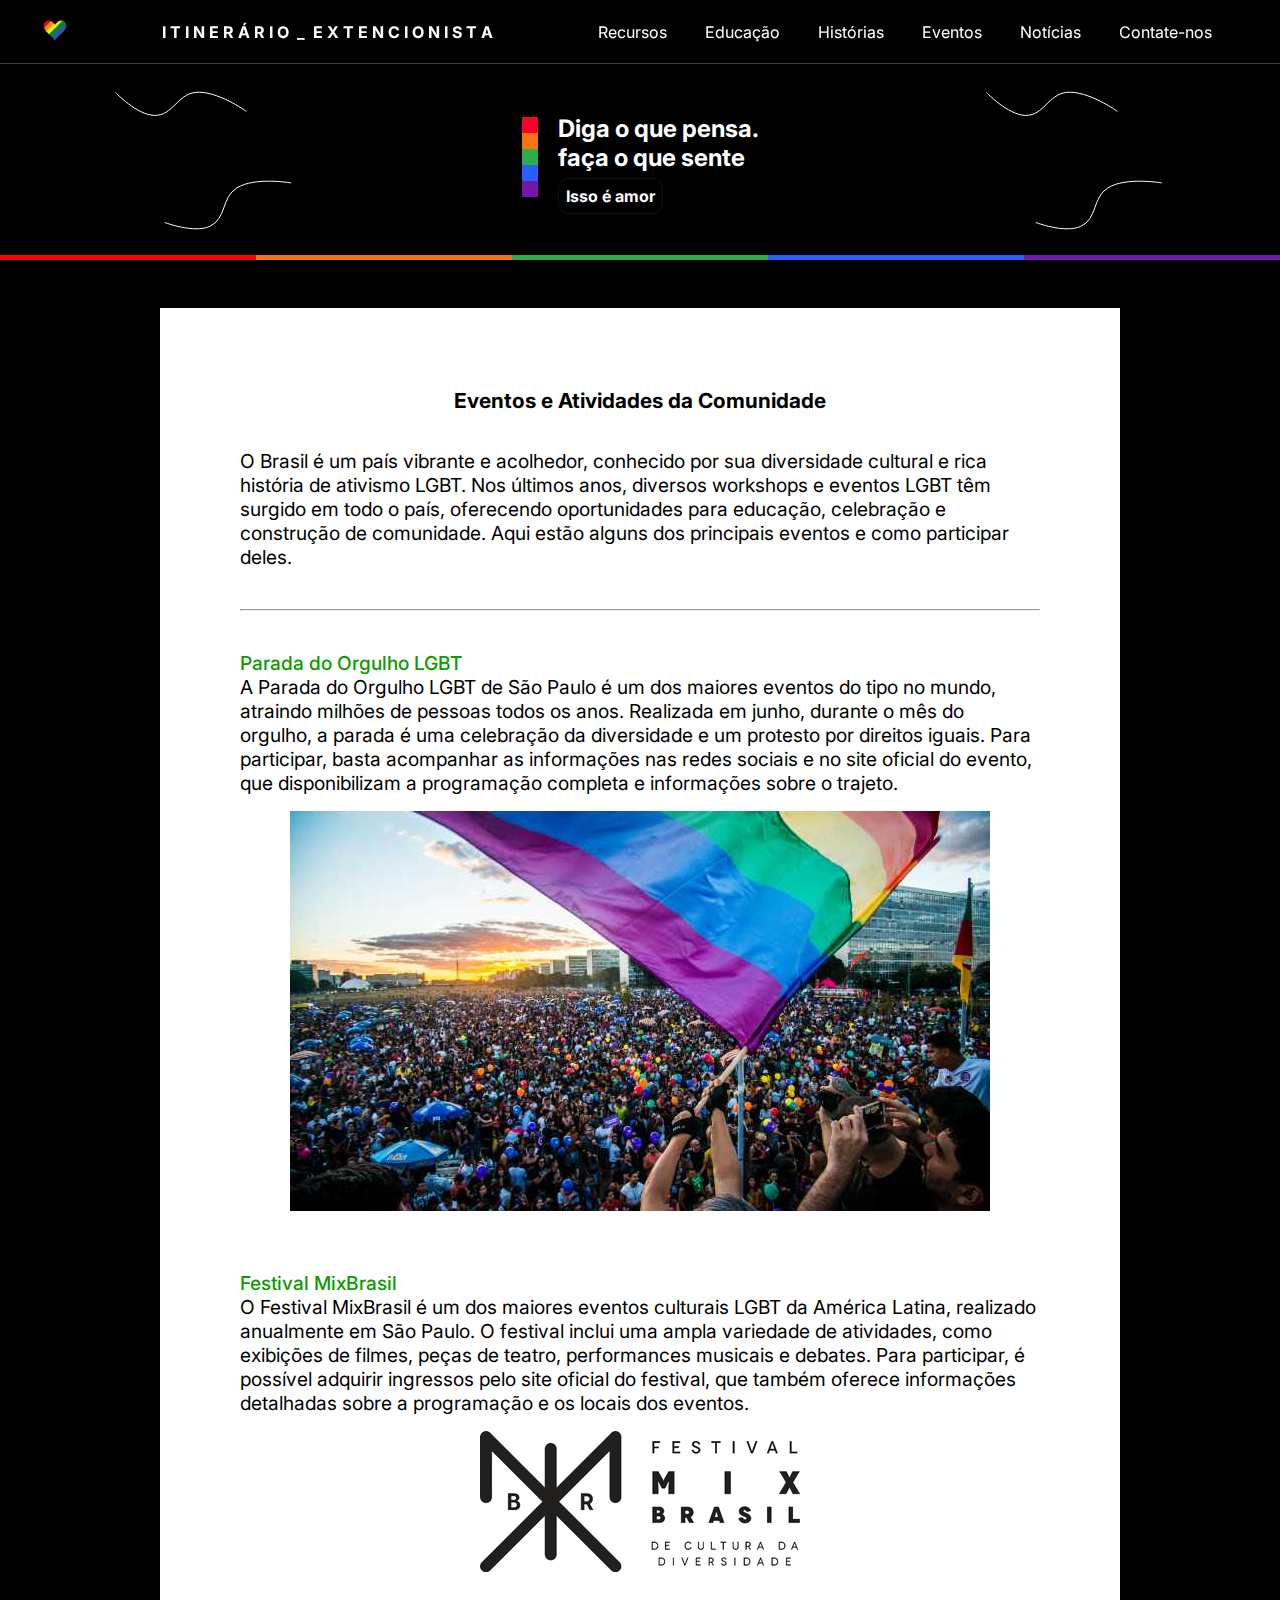
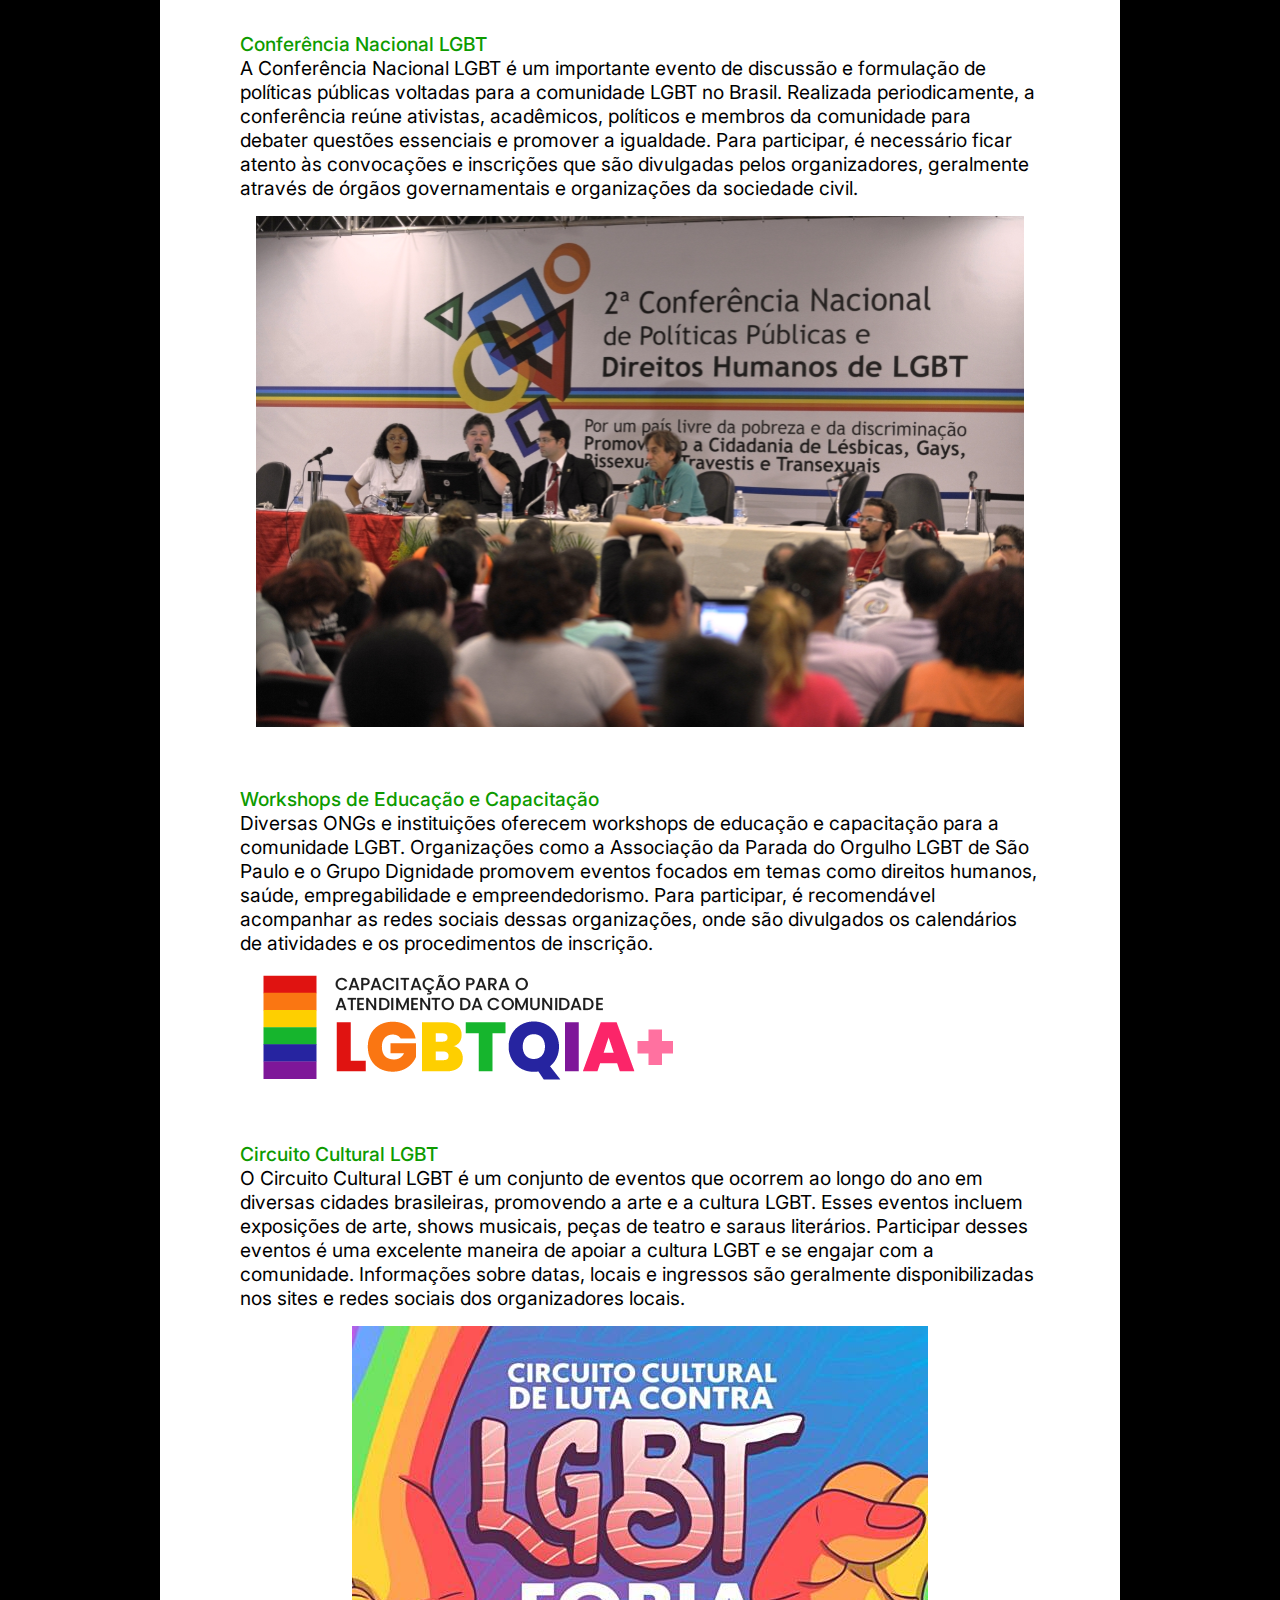
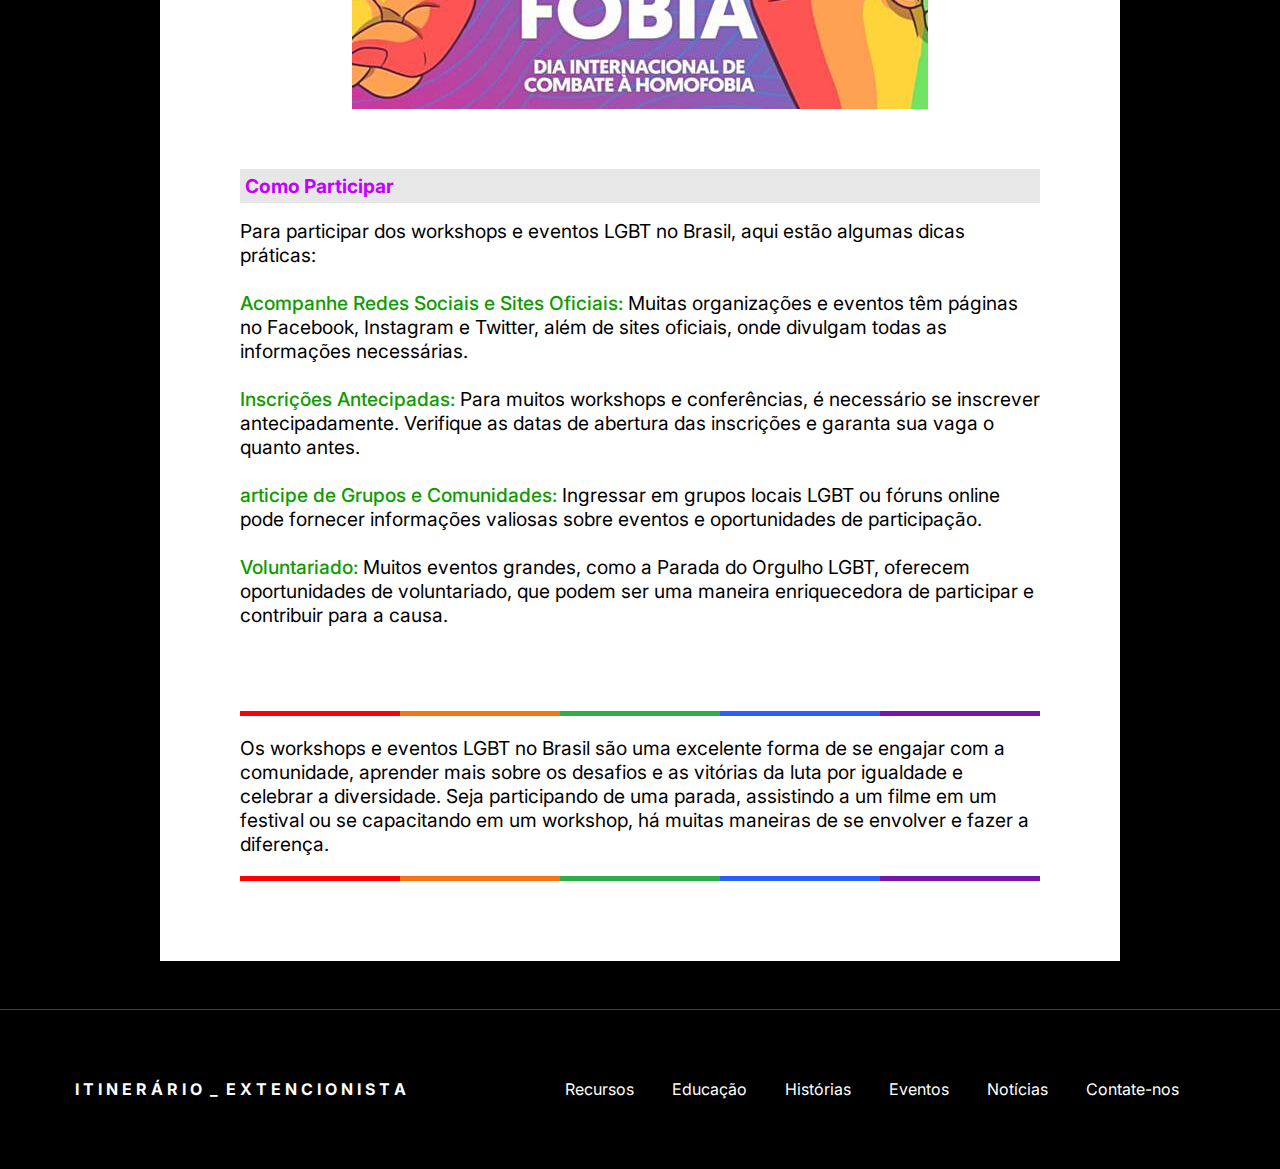
<file: eventos.html>
<!DOCTYPE html>
<html lang="pt-br">
<head>
  <meta charset="UTF-8">
  <meta name="viewport" content="width=device-width, initial-scale=1.0">
  <title>Itinerário Extensionista</title>
  <link rel="icon" href="images/icone-site.svg">
  <link rel="stylesheet" href="css/styles.css">
  <link rel="stylesheet" href="css/cabecalho.css">
  <link rel="stylesheet" href="css/quebra.css">
  <link rel="stylesheet" href="css/ambiente.css">
  <link rel="stylesheet" href="css/historias.css">
  <link rel="stylesheet" href="css/footer.css">
  <link rel="stylesheet" href="css/eventos.css">
  <link rel="stylesheet" href="css/noticias.css">
  <link rel="stylesheet" href="css/responsivo.css">
  <link rel="stylesheet" href="css/educacao.css">
</head>
<body>
  <header>
    <a href="https://pride.google/" target="_blank"><img src="images/coracao.svg"></a>
    <h1><a href="index.html">I T I N E R Á R I O&nbsp;&nbsp;_&nbsp;&nbsp;E X T E N C I O N I S T A</a></h1>
    <nav class="custom-select">
      <ul>
        <li><a href="ambiente.html">Recursos</a></li>
        <li><a href="educacao.html">Educação</a></li>
        <li><a href="historias.html">Histórias</a></li>
        <li><a href="eventos.html">Eventos</a></li>
        <li><a href="noticias.html">Notícias</a></li>
        <li><a href="contato.html">Contate-nos</a></li>
      </ul>
    </nav>
  </header>
  <section class="inicio-ambiente">
    <img src="images/linha-esquerda.svg" alt="">
    <div class="todos-ambiente">
      <div class="caixa-imagem-ambiente">
        <img class="icon" src="images/icone-site.svg" alt="">
      </div>
      <div inicio-titulo>
          <h2 id="titulo-ambiente">Diga o que pensa.<br> faça o que sente</h2>
          <div class="caixa-amor-ambiente">
            <a class="amor-ambiente" href="">Isso é amor</a>
          </div>
      </div>
    </div>
    <img src="images/linha-direita.svg" alt="">
  </section>
  <section class="quebra-page">
    <div class="quebra1">
    </div>
    <div class="quebra2">
    </div>
    <div class="quebra3">
    </div>
    <div class="quebra4">
    </div>
    <div class="quebra5">
    </div>
  </section>
  <section class="historia-sec">
    <article class="historia-bloco">
      <div class="titulo-box">
        <h1 class="historia-titulo">Eventos e Atividades da Comunidade</h1>
      </div>
      <br>
      <p class="historia-letra"> O Brasil é um país vibrante e acolhedor, conhecido por sua diversidade cultural e rica história de ativismo LGBT. Nos últimos anos, diversos workshops e eventos LGBT têm surgido em todo o país, oferecendo oportunidades para educação, celebração e construção de comunidade. Aqui estão alguns dos principais eventos e como participar deles.
      </p>
      <br>
      <br>
      <hr>
      <br>
      <br>
      <p class="historia-letra">
        <span class="evento-subti2">Parada do Orgulho LGBT</span><br>
        A Parada do Orgulho LGBT de São Paulo é um dos maiores eventos do tipo no mundo, atraindo milhões de pessoas todos os anos. Realizada em junho, durante o mês do orgulho, a parada é uma celebração da diversidade e um protesto por direitos iguais. Para participar, basta acompanhar as informações nas redes sociais e no site oficial do evento, que disponibilizam a programação completa e informações sobre o trajeto.
      </p>
      <div class="box-images-eventos">
        <a href="https://paradasp.org.br/" alt="" target="_blank"><img class="img-eventos" src="images/parada.svg" alt=""></a>
      </div>
      <br>
      <br>
      <p class="historia-letra">
      <span class="evento-subti2">Festival MixBrasil</span><br>
      O Festival MixBrasil é um dos maiores eventos culturais LGBT da América Latina, realizado anualmente em São Paulo. O festival inclui uma ampla variedade de atividades, como exibições de filmes, peças de teatro, performances musicais e debates. Para participar, é possível adquirir ingressos pelo site oficial do festival, que também oferece informações detalhadas sobre a programação e os locais dos eventos.
      </p>
      <div class="box-images-eventos">
        <a href="https://mixbrasil.org.br/" alt="" target="_blank"><img class="img-eventos" src="images/festival.svg" alt=""></a>
      </div>
      <br>
      <br>
      <p class="historia-letra">
      <span class="evento-subti2">Conferência Nacional LGBT</span><br>
      A Conferência Nacional LGBT é um importante evento de discussão e formulação de políticas públicas voltadas para a comunidade LGBT no Brasil. Realizada periodicamente, a conferência reúne ativistas, acadêmicos, políticos e membros da comunidade para debater questões essenciais e promover a igualdade. Para participar, é necessário ficar atento às convocações e inscrições que são divulgadas pelos organizadores, geralmente através de órgãos governamentais e organizações da sociedade civil.
      </p>
      <div class="box-images-eventos">
        <a href="https://www.gov.br/planalto/pt-br/acompanhe-o-planalto/noticias/2023/12/nova-conferencia-nacional-dos-direitos-das-pessoas-lgbtqia-e-convocada" alt="" target="_blank"><img class="img-eventos" src="images/conferencia.svg" alt=""></a>
      </div>
      <br>
      <br>
      <p class="historia-letra">
      <span class="evento-subti2">Workshops de Educação e Capacitação</span><br>
      Diversas ONGs e instituições oferecem workshops de educação e capacitação para a comunidade LGBT. Organizações como a Associação da Parada do Orgulho LGBT de São Paulo e o Grupo Dignidade promovem eventos focados em temas como direitos humanos, saúde, empregabilidade e empreendedorismo. Para participar, é recomendável acompanhar as redes sociais dessas organizações, onde são divulgados os calendários de atividades e os procedimentos de inscrição.
      </p>
      <div class="box-images-eventos-eventos">
        <a href="https://inserepsi.com.br/capacitacao-para-o-atendimento-da-comunidade-lgbtqia/" alt="" target="_blank"><img class="img-eventos" src="images/workshop.svg" alt=""></a>
      </div>
      <br>
      <br>
      <p class="historia-letra">
      <span class="evento-subti2">Circuito Cultural LGBT</span><br>
      O Circuito Cultural LGBT é um conjunto de eventos que ocorrem ao longo do ano em diversas cidades brasileiras, promovendo a arte e a cultura LGBT. Esses eventos incluem exposições de arte, shows musicais, peças de teatro e saraus literários. Participar desses eventos é uma excelente maneira de apoiar a cultura LGBT e se engajar com a comunidade. Informações sobre datas, locais e ingressos são geralmente disponibilizadas nos sites e redes sociais dos organizadores locais.
      </p>
      <div class="box-images-eventos">
        <a href="https://oajuricaba.com.br/wp-content/uploads/2024/05/WhatsApp-Image-2024-05-16-at-22.33.34-576x720-1.jpeg" alt="" target="_blank"><img class="img-eventos" src="images/circuito.svg" alt=""></a>
      </div>
      <br>
      <br>
      <h2 class="evento-subti">Como Participar</h2>
      <p class="evento-letra">
      Para participar dos workshops e eventos LGBT no Brasil, aqui estão algumas dicas práticas:<br><br>
      <span class="evento-subti2">Acompanhe Redes Sociais e Sites Oficiais:</span> Muitas organizações e eventos têm páginas no Facebook, Instagram e Twitter, além de sites oficiais, onde divulgam todas as informações necessárias.<br><br>
      <span class="evento-subti2">Inscrições Antecipadas:</span> Para muitos workshops e conferências, é necessário se inscrever antecipadamente. Verifique as datas de abertura das inscrições e garanta sua vaga o quanto antes.<br><br>
      <span class="evento-subti2">articipe de Grupos e Comunidades:</span> Ingressar em grupos locais LGBT ou fóruns online pode fornecer informações valiosas sobre eventos e oportunidades de participação.<br><br>
      <span class="evento-subti2">Voluntariado:</span> Muitos eventos grandes, como a Parada do Orgulho LGBT, oferecem oportunidades de voluntariado, que podem ser uma maneira enriquecedora de participar e contribuir para a causa.<br><br>
      </p>
      <br>
      <br>
      <br>
      <section class="quebra-page">
        <div class="quebra1"></div>
        <div class="quebra2"></div>
        <div class="quebra3"></div>
        <div class="quebra4"></div>
        <div class="quebra5"></div>
      </section>
      <br>
      <p class="evento-letra">Os workshops e eventos LGBT no Brasil são uma excelente forma de se engajar com a comunidade, aprender mais sobre os desafios e as vitórias da luta por igualdade e celebrar a diversidade. Seja participando de uma parada, assistindo a um filme em um festival ou se capacitando em um workshop, há muitas maneiras de se envolver e fazer a diferença.</p>
      <br>
      <section class="quebra-page">
        <div class="quebra1"></div>
        <div class="quebra2"></div>
        <div class="quebra3"></div>
        <div class="quebra4"></div>
        <div class="quebra5"></div>
      </section>
    </article>
  </section>
  <footer>
    <div class="box-footer">
    <h1><a href="index.html">I T I N E R Á R I O&nbsp;&nbsp;_&nbsp;&nbsp;E X T E N C I O N I S T A</a></h1>
    </div>
    <nav class="custom-select">
      <ul>
        <li><a href="ambiente.html">Recursos</a></li>
        <li><a href="docs/Informações Educacionais para a Comunidade LGBTQIA+.pdf" target="_blank">Educação</a></li>
        <li><a href="historias.html">Histórias</a></li>
        <li><a href="eventos.html">Eventos</a></li>
        <li><a href="noticias.html">Notícias</a></li>
        <li><a href="contato.html">Contate-nos</a></li>
      </ul>
    </nav>
  </footer>
</body>
</html>
</file>
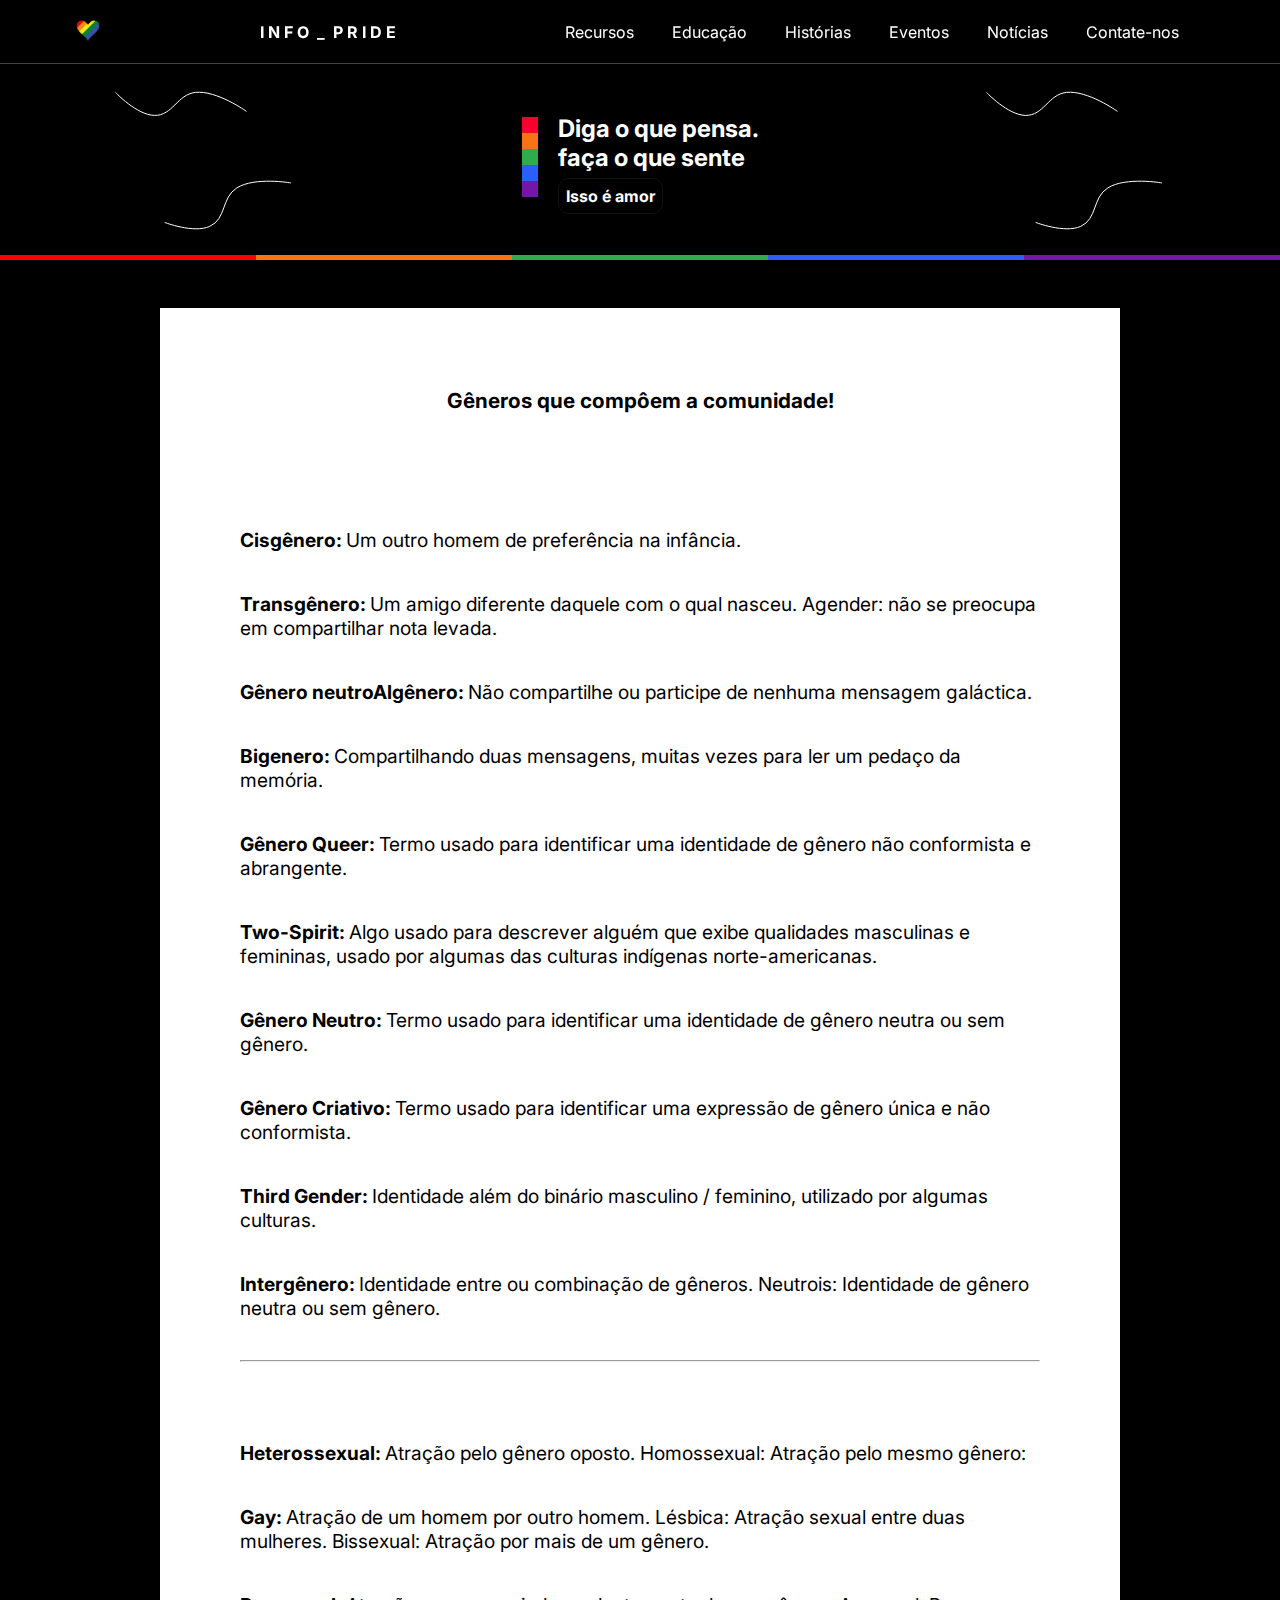
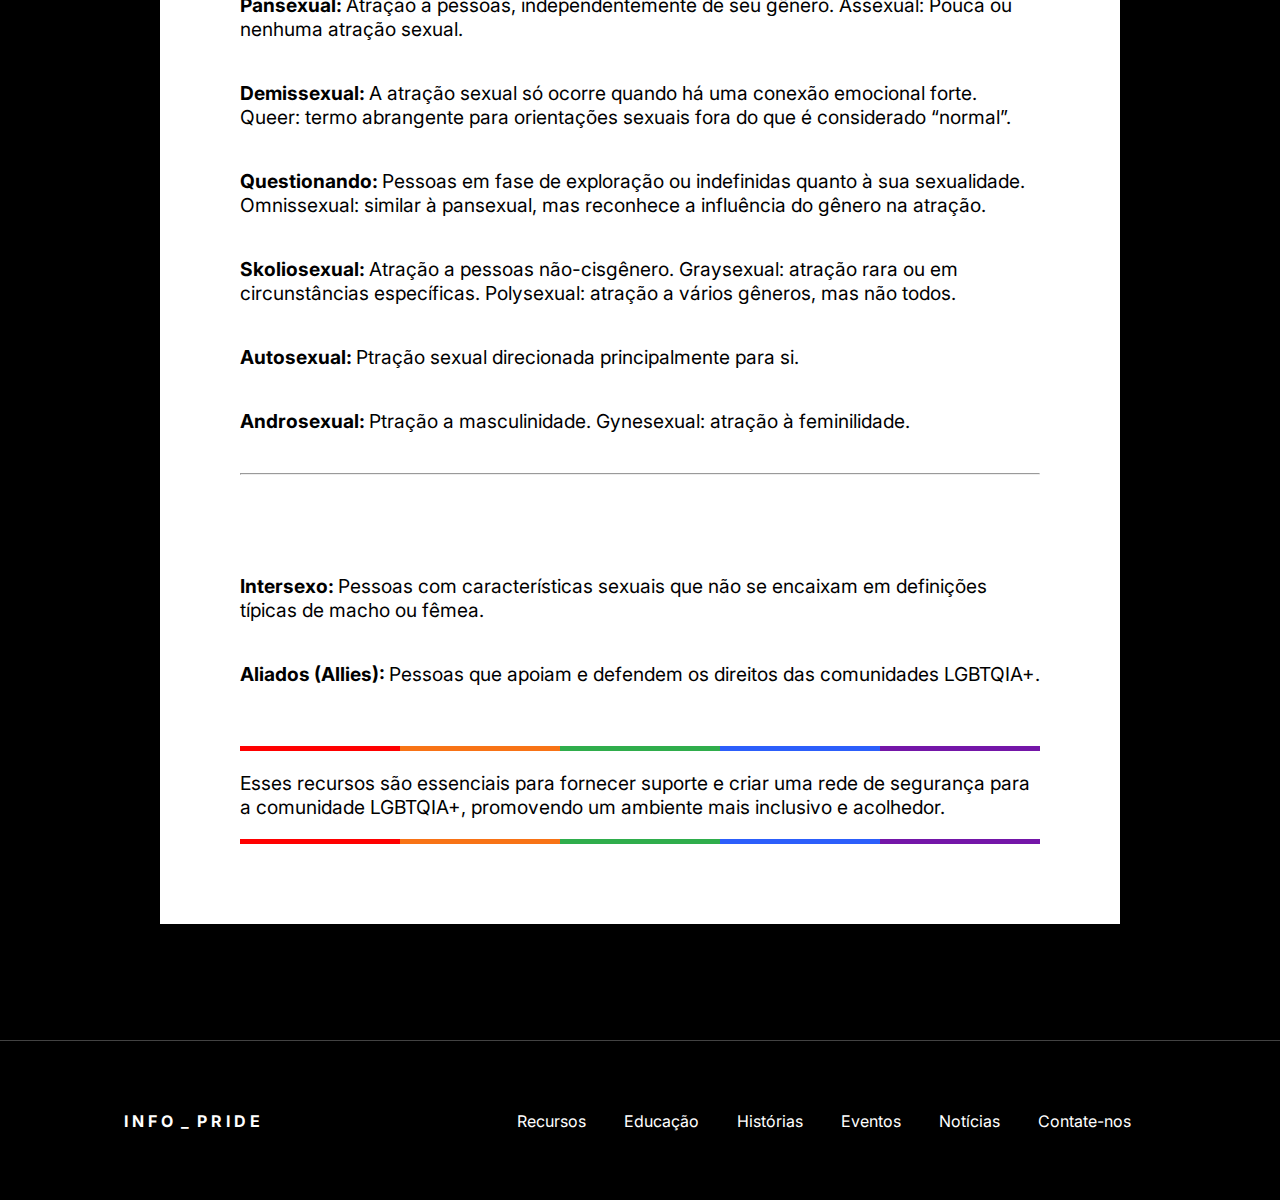
<file: generos.html>
<!DOCTYPE html>
<html lang="pt-br">

<head>
    <meta charset="UTF-8">
    <meta name="viewport" content="width=device-width, initial-scale=1.0">
    <title>Info Pride</title>
    <link rel="icon" href="images/icone-site.svg">
    <link rel="stylesheet" href="css/styles.css">
    <link rel="stylesheet" href="css/cabecalho.css">
    <link rel="stylesheet" href="css/quebra.css">
    <link rel="stylesheet" href="css/ambiente.css">
    <link rel="stylesheet" href="css/historias.css">
    <link rel="stylesheet" href="css/footer.css">
    <link rel="stylesheet" href="css/eventos.css">
    <link rel="stylesheet" href="css/noticias.css">
    <link rel="stylesheet" href="css/responsivo.css">
    <link rel="stylesheet" href="css/educacao.css">
</head>

<body>
    <header>
        <a href="https://pride.google/" target="_blank"><img src="images/coracao.svg"></a>
        <h1><a href="index.html">I N F O&nbsp;&nbsp;_&nbsp;&nbsp;P R I D E</a></h1>
        <nav class="custom-select">
            <ul>
                <li><a href="ambiente.html">Recursos</a></li>
                <li><a href="educacao.html">Educação</a></li>
                <li><a href="historias.html">Histórias</a></li>
                <li><a href="eventos.html">Eventos</a></li>
                <li><a href="noticias.html">Notícias</a></li>
                <li><a href="contato.html">Contate-nos</a></li>
            </ul>
        </nav>
    </header>
    <section class="inicio-ambiente">
        <img src="images/linha-esquerda.svg" alt="">
        <div class="todos-ambiente">
            <div class="caixa-imagem-ambiente">
                <img class="icon" src="images/icone-site.svg" alt="">
            </div>
            <div inicio-titulo>
                <h2 id="titulo-ambiente">Diga o que pensa.<br> faça o que sente</h2>
                <div class="caixa-amor-ambiente">
                    <a class="amor-ambiente" href="">Isso é amor</a>
                </div>
            </div>
        </div>
        <img src="images/linha-direita.svg" alt="">
    </section>
    <section class="quebra-page">
        <div class="quebra1">
        </div>
        <div class="quebra2">
        </div>
        <div class="quebra3">
        </div>
        <div class="quebra4">
        </div>
        <div class="quebra5">
        </div>
    </section>
    <section class="historia-sec">
        <article class="historia-bloco">
            <div class="titulo-box">
                <h1 class="historia-titulo">Gêneros que compôem a comunidade!</h1>
            </div>
            <br>
            <br>
            <h1 class="subtilgbt">Gêneros: </h1><br>
            <p class="historia-letra"><b>Cisgênero: </b>Um outro homem de preferência na infância.
            </p><br><br>
            <p class="historia-letra"><b>Transgênero: </b>Um amigo diferente daquele com o qual nasceu. Agender: não se
                preocupa em compartilhar nota levada.
            </p><br><br>
            <p class="historia-letra"><b>Gênero neutroAlgênero: </b>Não compartilhe ou participe de nenhuma mensagem
                galáctica.
            </p><br><br>
            <p class="historia-letra"><b>Bigenero: </b>Compartilhando duas mensagens, muitas vezes para ler um pedaço da
                memória.
            </p><br><br>
            <p class="historia-letra"><b>Gênero Queer: </b>Termo usado para identificar uma identidade de gênero não
                conformista e abrangente.
            </p><br><br>
            <p class="historia-letra"><b>Two-Spirit: </b>Algo usado para descrever alguém que exibe qualidades
                masculinas e femininas, usado por algumas das culturas indígenas norte-americanas.
            </p><br><br>
            <p class="historia-letra"><b>Gênero Neutro: </b>Termo usado para identificar uma identidade de gênero neutra
                ou sem gênero.
            </p><br><br>
            <p class="historia-letra"><b>Gênero Criativo: </b>Termo usado para identificar uma expressão de gênero única
                e não conformista.
            </p><br><br>
            <p class="historia-letra"><b>Third Gender: </b>Identidade além do binário masculino / feminino, utilizado
                por algumas culturas.
            </p><br><br>
            <p class="historia-letra"><b>Intergênero: </b>Identidade entre ou combinação de gêneros. Neutrois:
                Identidade de gênero neutra ou sem gênero.
            </p><br><br>
            <hr><br><br>
            <h1 class="subtilgbt">Sexualidades: </h1>
            <p class="historia-letra"><b>Heterossexual: </b>Atração pelo gênero oposto. Homossexual: Atração pelo mesmo
                gênero:
            </p><br><br>
            <p class="historia-letra"><b>Gay: </b>Atração de um homem por outro homem. Lésbica: Atração sexual entre
                duas mulheres. Bissexual: Atração por mais de um gênero.
            </p><br><br>
            <p class="historia-letra"><b>Pansexual: </b>Atração a pessoas, independentemente de seu gênero. Assexual:
                Pouca ou nenhuma atração sexual.
            </p><br><br>
            <p class="historia-letra"><b>Demissexual: </b>A atração sexual só ocorre quando há uma conexão emocional
                forte. Queer: termo abrangente para orientações sexuais fora do que é considerado “normal”.
            </p><br><br>
            <p class="historia-letra"><b>Questionando: </b>Pessoas em fase de exploração ou indefinidas quanto à sua
                sexualidade. Omnissexual: similar à pansexual, mas reconhece a influência do gênero na atração.
            </p><br><br>
            <p class="historia-letra"><b>Skoliosexual: </b>Atração a pessoas não-cisgênero. Graysexual: atração rara ou
                em circunstâncias específicas. Polysexual: atração a vários gêneros, mas não todos.
            </p><br><br>
            <p class="historia-letra"><b>Autosexual: </b>Ptração sexual direcionada principalmente para si.
            </p><br><br>
            <p class="historia-letra"><b>Androsexual: </b>Ptração a masculinidade. Gynesexual: atração à feminilidade.
            </p><br><br>
            <hr><br><br>

            <h1 class="subtilgbt">Outras identidades relacionadas</h1><br>
            <p class="historia-letra"><b>Intersexo: </b>Pessoas com características sexuais que não se encaixam em
                definições típicas de macho ou fêmea.
            </p><br><br>
            <p class="historia-letra"><b>Aliados (Allies): </b>Pessoas que apoiam e defendem os direitos das comunidades
                LGBTQIA+.
            </p><br><br><br>
            <section class="quebra-page">
                <div class="quebra1"></div>
                <div class="quebra2"></div>
                <div class="quebra3"></div>
                <div class="quebra4"></div>
                <div class="quebra5"></div>
            </section>
            <br>
            <p class="ambiente-letra">Esses recursos são essenciais para fornecer suporte e criar uma rede de segurança
                para a
                comunidade LGBTQIA+, promovendo um ambiente mais inclusivo e acolhedor.</p>
            <br>
            <section class="quebra-page">
                <div class="quebra1"></div>
                <div class="quebra2"></div>
                <div class="quebra3"></div>
                <div class="quebra4"></div>
                <div class="quebra5"></div>
            </section>
    </section>
    <br>
    <p class="ambiente-letra">Essas categorias representam apenas uma parte da vasta gama de experiências humanas,
        destacando a importância de reconhecer e respeitar a diversidade individual de gênero e sexualidade.
    <p>
        </article>
        </section>
    <footer>
        <div class="box-footer">
            <h1><a href="index.html">I N F O&nbsp;&nbsp;_&nbsp;&nbsp;P R I D E</a></h1>
        </div>
        <nav class="custom-select">
            <ul>
                <li><a href="ambiente.html">Recursos</a></li>
                <li><a href="educacao.html">Educação</a></li>
                <li><a href="historias.html">Histórias</a></li>
                <li><a href="eventos.html">Eventos</a></li>
                <li><a href="noticias.html">Notícias</a></li>
                <li><a href="contato.html">Contate-nos</a></li>
            </ul>
        </nav>
    </footer>
</body>

</html>
</file>
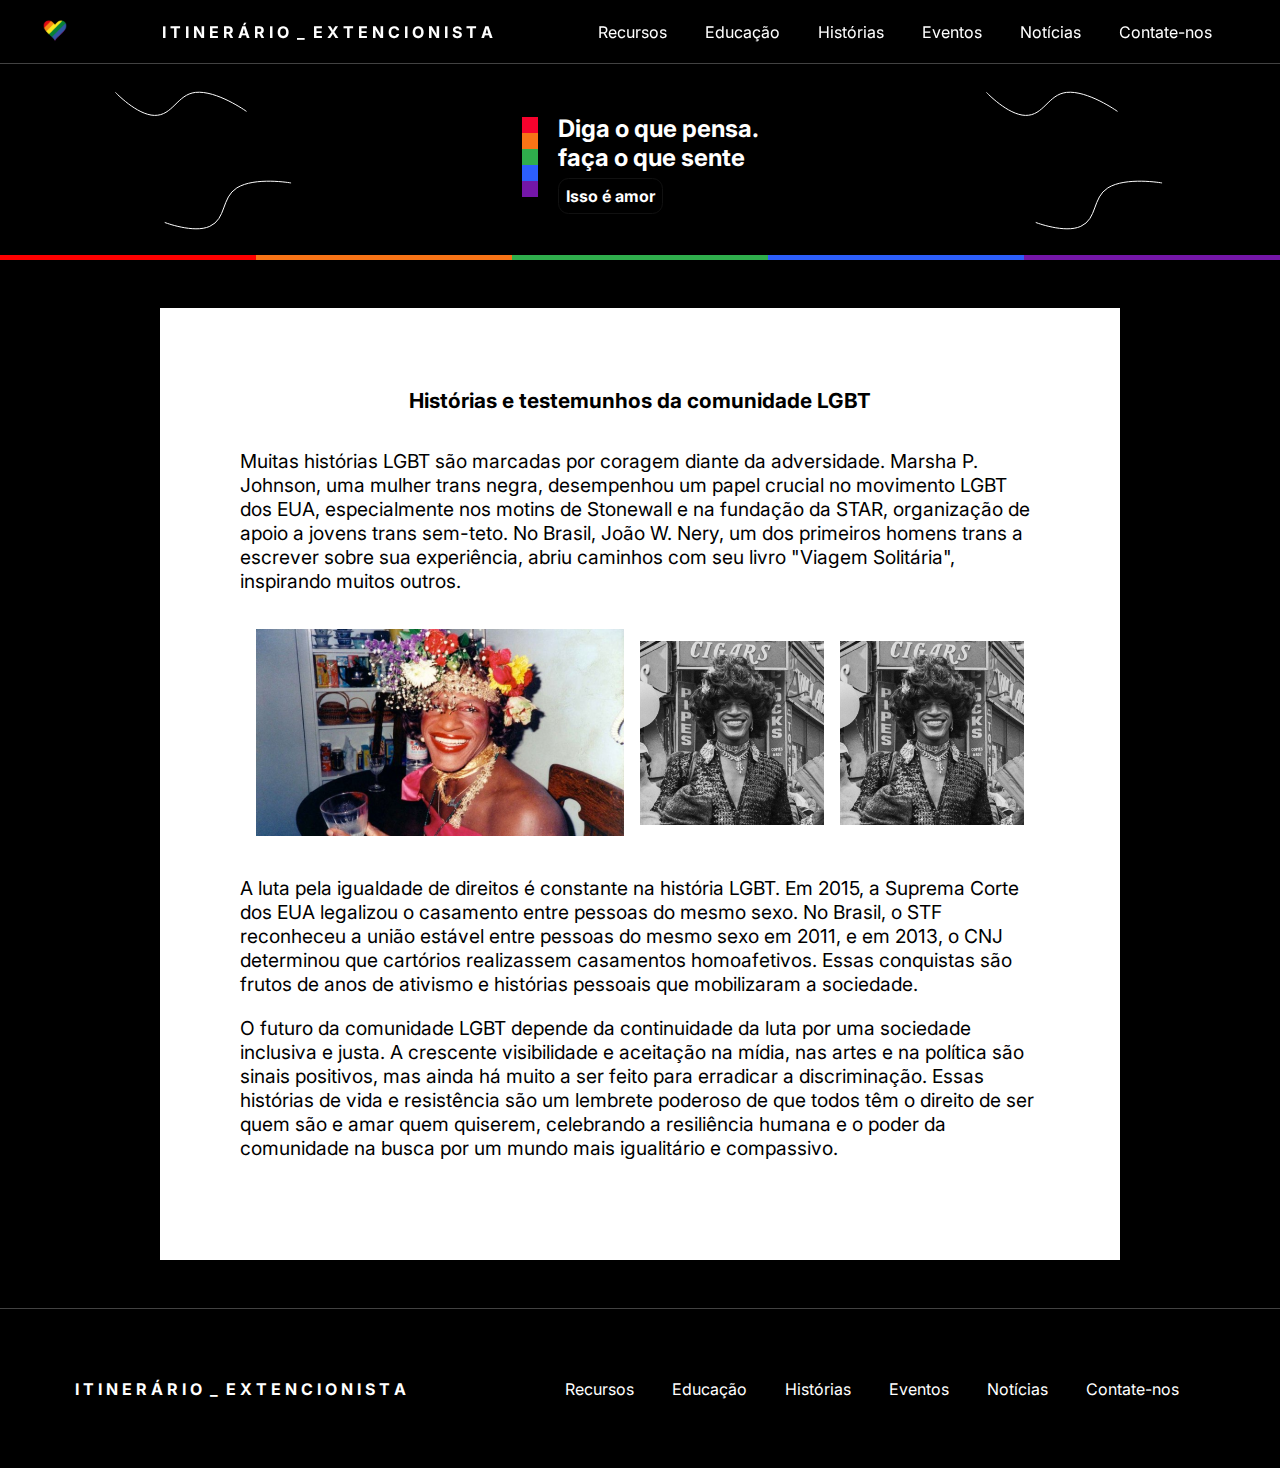
<file: historias.html>
<!DOCTYPE html>
<html lang="pt-br">
<head>
  <meta charset="UTF-8">
  <meta name="viewport" content="width=device-width, initial-scale=1.0">
  <title>Itinerário Extensionista</title>
  <link rel="icon" href="images/icone-site.svg">
  <link rel="stylesheet" href="css/styles.css">
  <link rel="stylesheet" href="css/cabecalho.css">
  <link rel="stylesheet" href="css/quebra.css">
  <link rel="stylesheet" href="css/ambiente.css">
  <link rel="stylesheet" href="css/historias.css">
  <link rel="stylesheet" href="css/footer.css">
  <link rel="stylesheet" href="css/eventos.css">
  <link rel="stylesheet" href="css/noticias.css">
</head>
<body>
  <header>
    <a href="https://pride.google/" target="_blank"><img src="images/coracao.svg"></a>
    <h1><a href="index.html">I T I N E R Á R I O&nbsp;&nbsp;_&nbsp;&nbsp;E X T E N C I O N I S T A</a></h1>
    <nav class="custom-select">
      <ul>
        <li><a href="ambiente.html">Recursos</a></li>
        <li><a href="docs/Informações Educacionais para a Comunidade LGBTQIA+.pdf" target="_blank">Educação</a></li>
        <li><a href="historias.html">Histórias</a></li>
        <li><a href="eventos.html">Eventos</a></li>
        <li><a href="noticias.html">Notícias</a></li>
        <li><a href="contato.html">Contate-nos</a></li>
      </ul>
    </nav>
  </header>
  <section class="inicio-ambiente">
    <img src="images/linha-esquerda.svg" alt="">
    <div class="todos-ambiente">
      <div class="caixa-imagem-ambiente">
        <img class="icon" src="images/icone-site.svg" alt="">
      </div>
      <div inicio-titulo>
          <h2 id="titulo-ambiente">Diga o que pensa.<br> faça o que sente</h2>
          <div class="caixa-amor-ambiente">
            <a class="amor-ambiente" href="">Isso é amor</a>
          </div>
      </div>
    </div>
    <img src="images/linha-direita.svg" alt="">
  </section>
  <section class="quebra-page">
    <div class="quebra1">
    </div>
    <div class="quebra2">
    </div>
    <div class="quebra3">
    </div>
    <div class="quebra4">
    </div>
    <div class="quebra5">
    </div>
  </section>
  <section class="historia-sec">
    <article class="historia-bloco">
      <div class="titulo-box">
        <h1 class="historia-titulo">Histórias e testemunhos da comunidade LGBT</h1>
      </div>
      <br>
      <p class="historia-letra">Muitas histórias LGBT são marcadas por coragem diante da adversidade. Marsha P. Johnson, uma mulher trans negra, desempenhou um papel crucial no movimento LGBT dos EUA, especialmente nos motins de Stonewall e na fundação da STAR, organização de apoio a jovens trans sem-teto. No Brasil, João W. Nery, um dos primeiros homens trans a escrever sobre sua experiência, abriu caminhos com seu livro "Viagem Solitária", inspirando muitos outros.</p>
      <br>
      <div class="box-images">
        <img class="img-historias" src="images/marsha.svg" alt="">
        <img class="img-historias" src="images/marsha2.svg" alt="">
        <img class="img-historias" src="images/marsha2.svg" alt="">
      </div>
      <p class="historia-letra">
        <br>
        A luta pela igualdade de direitos é constante na história LGBT. Em 2015, a Suprema Corte dos EUA legalizou o casamento entre pessoas do mesmo sexo. No Brasil, o STF reconheceu a união estável entre pessoas do mesmo sexo em 2011, e em 2013, o CNJ determinou que cartórios realizassem casamentos homoafetivos. Essas conquistas são frutos de anos de ativismo e histórias pessoais que mobilizaram a sociedade.
      </p>
      <br>
      <p class="historia-letra">
        O futuro da comunidade LGBT depende da continuidade da luta por uma sociedade inclusiva e justa. A crescente visibilidade e aceitação na mídia, nas artes e na política são sinais positivos, mas ainda há muito a ser feito para erradicar a discriminação. Essas histórias de vida e resistência são um lembrete poderoso de que todos têm o direito de ser quem são e amar quem quiserem, celebrando a resiliência humana e o poder da comunidade na busca por um mundo mais igualitário e compassivo.
      </p>
      <br>
    </article>
  </section>
  <footer>
    <div class="box-footer">
    <h1><a href="index.html">I T I N E R Á R I O&nbsp;&nbsp;_&nbsp;&nbsp;E X T E N C I O N I S T A</a></h1>
  </div>
    <nav class="custom-select">
      <ul>
        <li><a href="ambiente.html">Recursos</a></li>
        <li><a href="docs/Informações Educacionais para a Comunidade LGBTQIA+.pdf" target="_blank">Educação</a></li>
        <li><a href="historias.html">Histórias</a></li>
        <li><a href="eventos.html">Eventos</a></li>
        <li><a href="noticias.html">Notícias</a></li>
        <li><a href="contato.html">Contate-nos</a></li>
      </ul>
    </nav>
  </footer>
</body>
</html>
</file>
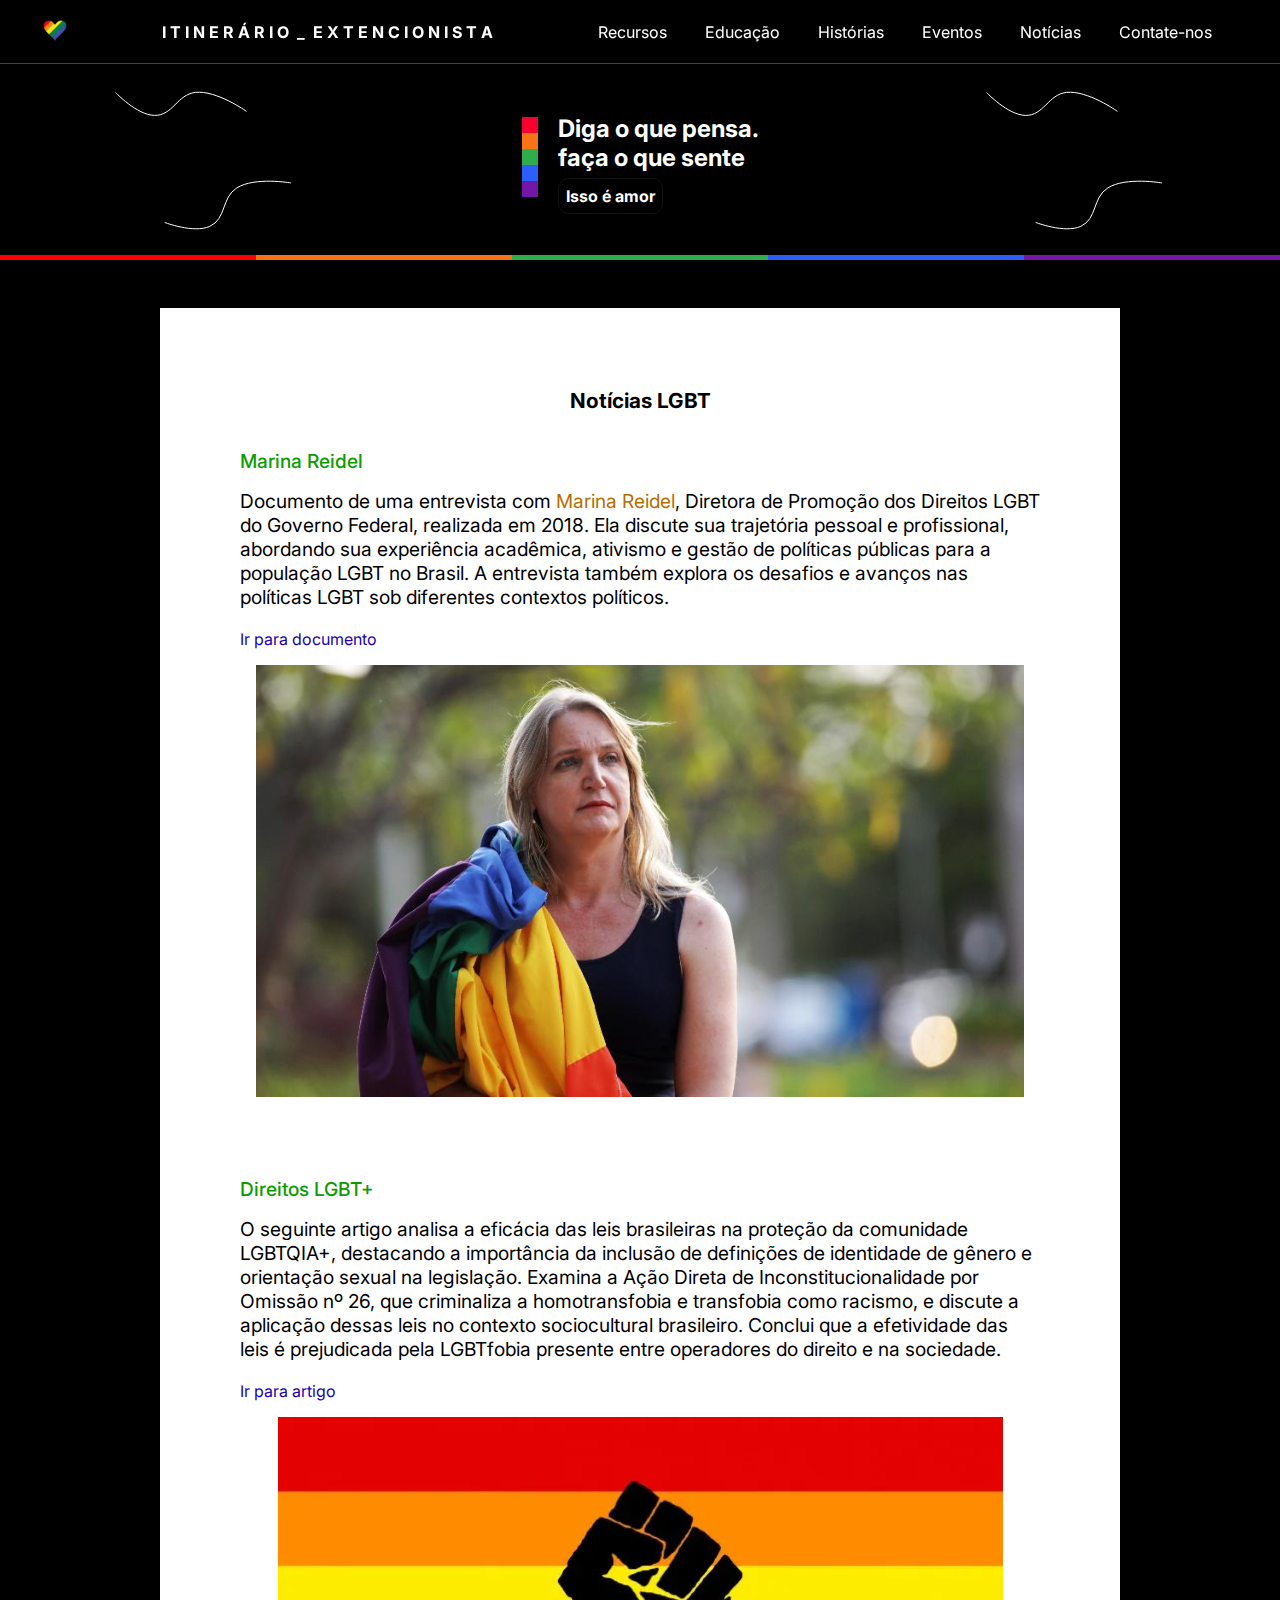
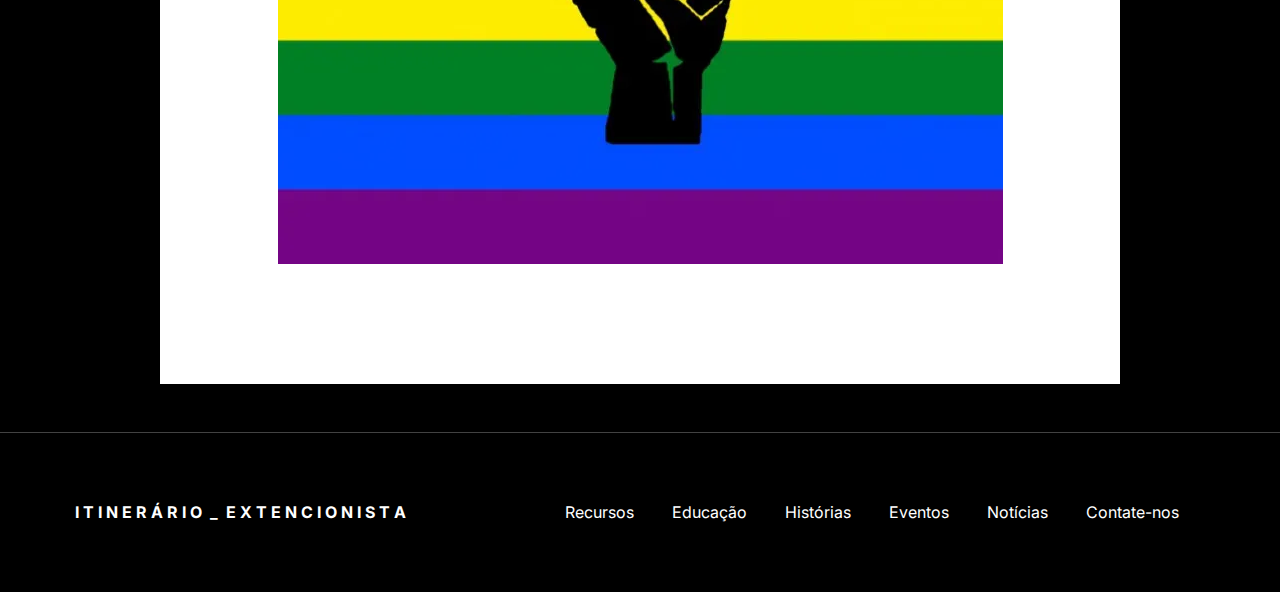
<file: noticias.html>
<!DOCTYPE html>
<html lang="pt-br">
<head>
  <meta charset="UTF-8">
  <meta name="viewport" content="width=device-width, initial-scale=1.0">
  <title>Itinerário Extensionista</title>
  <link rel="icon" href="images/icone-site.svg">
  <link rel="stylesheet" href="css/styles.css">
  <link rel="stylesheet" href="css/cabecalho.css">
  <link rel="stylesheet" href="css/quebra.css">
  <link rel="stylesheet" href="css/ambiente.css">
  <link rel="stylesheet" href="css/historias.css">
  <link rel="stylesheet" href="css/footer.css">
  <link rel="stylesheet" href="css/eventos.css">
  <link rel="stylesheet" href="css/noticias.css">
</head>
<body>
  <header>
    <a href="https://pride.google/" target="_blank"><img src="images/coracao.svg"></a>
    <h1><a href="index.html">I T I N E R Á R I O&nbsp;&nbsp;_&nbsp;&nbsp;E X T E N C I O N I S T A</a></h1>
    <nav class="custom-select">
      <ul>
        <li><a href="ambiente.html">Recursos</a></li>
        <li><a href="docs/Informações Educacionais para a Comunidade LGBTQIA+.pdf" target="_blank">Educação</a></li>
        <li><a href="historias.html">Histórias</a></li>
        <li><a href="eventos.html">Eventos</a></li>
        <li><a href="noticias.html">Notícias</a></li>
        <li><a href="contato.html">Contate-nos</a></li>
      </ul>
    </nav>
  </header>
  <section class="inicio-ambiente">
    <img src="images/linha-esquerda.svg" alt="">
    <div class="todos-ambiente">
      <div class="caixa-imagem-ambiente">
        <img class="icon" src="images/icone-site.svg" alt="">
      </div>
      <div inicio-titulo>
          <h2 id="titulo-ambiente">Diga o que pensa.<br> faça o que sente</h2>
          <div class="caixa-amor-ambiente">
            <a class="amor-ambiente" href="">Isso é amor</a>
          </div>
      </div>
    </div>
    <img src="images/linha-direita.svg" alt="">
  </section>
  <section class="quebra-page">
    <div class="quebra1">
    </div>
    <div class="quebra2">
    </div>
    <div class="quebra3">
    </div>
    <div class="quebra4">
    </div>
    <div class="quebra5">
    </div>
  </section>
  <section class="historia-sec">
    <article class="historia-bloco">
      <div class="titulo-box">
        <h1 class="historia-titulo">Notícias LGBT</h1>
      </div>
      <br>
      <p class="evento-subti2">Marina Reidel<br></p>
      <p class="noticia-letra">
        Documento de uma entrevista com <a class="link3" href="https://gauchazh.clicrbs.com.br/colunistas/kelly-matos/noticia/2020/06/quem-e-a-trans-gaucha-que-defende-os-direitos-lgbt-no-governo-bolsonaro-ckbvxmvss002y01627hjwtmuw.html#:~:text=Nascida%20em%20Montenegro%2C%20no%20Rio,o%20qual%20sempre%20se%20identificou.">Marina Reidel</a>, Diretora de Promoção dos Direitos LGBT do Governo Federal, realizada em 2018. Ela discute sua trajetória pessoal e profissional, abordando sua experiência acadêmica, ativismo e gestão de políticas públicas para a população LGBT no Brasil. A entrevista também explora os desafios e avanços nas políticas LGBT sob diferentes contextos políticos.
      </p>
      <br>
      <a class="link2" href="docs/Blog e Noticias_Entrevista da diretora do Governo Federal dos LGBT+.pdf">Ir para documento</a>
      <br>
      <div class="box-images-eventos">
        <a href="https://gauchazh.clicrbs.com.br/colunistas/kelly-matos/noticia/2020/06/quem-e-a-trans-gaucha-que-defende-os-direitos-lgbt-no-governo-bolsonaro-ckbvxmvss002y01627hjwtmuw.html#:~:text=Nascida%20em%20Montenegro%2C%20no%20Rio,o%20qual%20sempre%20se%20identificou." alt="" target="_blank"><img class="img-eventos" src="images/marina.svg" alt=""></a>
      </div>
      <br>
      <br>
      <br>
      <p class="evento-subti2">Direitos LGBT+<br></p>
      <p class="noticia-letra">
        O seguinte artigo analisa a eficácia das leis brasileiras na proteção da comunidade LGBTQIA+, destacando a importância da inclusão de definições de identidade de gênero e orientação sexual na legislação. Examina a Ação Direta de Inconstitucionalidade por Omissão nº 26, que criminaliza a homotransfobia e transfobia como racismo, e discute a aplicação dessas leis no contexto sociocultural brasileiro. Conclui que a efetividade das leis é prejudicada pela LGBTfobia presente entre operadores do direito e na sociedade.
      </p>
      <br>
      <a class="link2" href="docs/Blog e Noticias_Artigo sobre Leis e Conscientização da Comunidade.pdf">Ir para artigo</a>
      <br>
      <div class="box-images-eventos">
        <a href="docs/Blog e Noticias_Artigo sobre Leis e Conscientização da Comunidade.pdf" alt="" target="_blank"><img class="img-eventos" src="images/direitos.svg" alt=""></a>
      </div>
      <br>
    </article>
  </section>
  <footer>
    <div class="box-footer">
    <h1><a href="index.html">I T I N E R Á R I O&nbsp;&nbsp;_&nbsp;&nbsp;E X T E N C I O N I S T A</a></h1>
  </div>
    <nav class="custom-select">
      <ul>
        <li><a href="ambiente.html">Recursos</a></li>
        <li><a href="docs/Informações Educacionais para a Comunidade LGBTQIA+.pdf" target="_blank">Educação</a></li>
        <li><a href="historias.html">Histórias</a></li>
        <li><a href="eventos.html">Eventos</a></li>
        <li><a href="noticias.html">Notícias</a></li>
        <li><a href="contato.html">Contate-nos</a></li>
      </ul>
    </nav>
  </footer>
</body>
</html>
</file>
<file: css/styles.css>
@import url('https://fonts.googleapis.com/css2?family=Inter:wght@100..900&family=Poppins:wght@300;400;500;600;700&display=swap');

* {
  box-sizing: border-box;
  margin: 0;
  padding: 0;
  font-family: "Inter", sans-serif;
  color: #fff;
}

a, li {
  text-decoration: none;
  list-style: none;
}

body {
  background-color: rgb(0, 0, 0);
}

h1:hover {
  background: -webkit-linear-gradient(0deg, rgba(255,0,0,1) 0%, rgba(248,115,22,1) 20%, rgba(47,173,76,1) 50%, rgba(44,94,251,1) 80%, rgba(116,22,168,1) 100%);
  background-clip: text;
  -webkit-text-fill-color: transparent;
  cursor: pointer;
}

.inicio {
  display: flex;
  align-items: center;
  justify-content: space-around;
  padding-top: 15rem;
  padding-bottom: 15rem;
  transition: 0.5s;
}

.todos {
  display: flex;
}

.caixa-imagem {
  margin-right: 20px;
}

.caixa-todos {
  margin: 12px;
}

#titulo {
  font-size: 1.5rem;
  cursor: default;
}

.inicio-titulo {
  justify-content: space-around;
}

.icon {
  height: 5rem;
  margin-top: 3px;
}

.caixa-amor {
  margin-top: 14px;
}

.amor {
  font-weight: bold;
  border:  1px solid #111;
  border-radius: 10.5px;
  padding: 7px;
}

.amor:hover {
  background: -webkit-linear-gradient(0deg, rgba(255,0,0,1) 0%, #f87316 20%, #2fad4c 50%, #2c5efb 80%, #7416a8 100%);
  background-clip: text;
  -webkit-text-fill-color: transparent;
  transition-delay: 2s;
}

.quem-somos {
  display: flex;
  width: auto;
  justify-content: center;
  padding-top: 3rem;
  padding-bottom: 8rem;
  align-items: center;
  background: linear-gradient(0deg, rgba(28,28,28,1) 0%, rgba(30,120,194,1) 100%);
}

.img-quem {
  display: inline-block;
  width: 350px;
  max-width: 100%;
}

.quem-caixa {
  margin-left: 5rem;
  width: 50rem;
}

.quem-titulo {
  color: #ffffff;
  margin-bottom: 1rem;
  font-size:1.4em;
}

.texto-quem {
  color: #dadada;
  font-size:1.3em;
}

.missao {
  display: grid;
  grid-template-columns: 1fr 1fr 1fr;
  padding: 7rem;
  gap: 1rem;
  align-items: center;
  background-color: #ffffff;
}

.img-missao {
  display: inline-block;
  max-width: 100%;
}

.missao-caixa {
  display: flex;
  flex-direction: column;
  justify-content: center;
  align-items: center;
  text-align: justify;
}

.missao-titulo {
  color: #000;
  margin-bottom: 1rem;
}

.texto {
  color: #000;
  width: 19rem;
}

.nuvens-box {
  background-color: #1e78c2;
  display: flex;
  flex-wrap: wrap;
  justify-content: space-evenly;
  align-items: center;
  padding-top: 4rem;
}

.nuvens-box img {
  margin-right: 2rem;
}

.proposito-box {
  display: flex;
  flex-wrap: wrap;
  justify-content: center;
  padding-top: 3rem;
  padding-bottom: 8rem;
  align-items: center;
  background: #d1d1d1;
}

.img-proposito {
  display: inline-block;
  width: 30rem;
}

.proposito-caixa {
  margin-left: 5rem;
}

.proposito-titulo {
  color: #000000;
  margin-bottom: 1rem;
  font-size:1.2em;
}

.proposito-texto {
  color: #131212;
  font-size:1.1em;
  width: 25rem;
}

.global-quem {
  display: flex;
  flex-wrap: wrap;
}
</file>
<file: css/cabecalho.css>
header {
  display: flex;
  flex-wrap: wrap;
  position: fixed;
  width: 100%;
  backdrop-filter: blur(5px);
  background-color: #00000025;
  justify-content: space-around;
  align-items: center;
  color: #fff;
  font-size: 0.5rem;
  height: 4rem;
  border-bottom: 0.5px solid #424242;
  transition-delay: width 2s, height 4s;
}

header:hover {
  transition: width 2s, height 4s;
}

header h1 a {
  padding: 10px;
}

li {
  display: inline-block;
  font-size: 1rem;
  padding: 10px;
  margin-right: 1rem;
  cursor: pointer;
}

li a:hover {
  color: #929292;
}

ul {
  display: inline-block;
}
</file>
<file: css/quebra.css>
.quebra-page {
    display: flex;
    align-items: stretch;
  }
  
  .quebra1, .quebra2, .quebra3, .quebra4, .quebra5 {
    width: 80%;
    height: 5px;
  }
  
  .quebra1 {
    background-color: red;
  }
  
  .quebra2 {
    background-color: #f87316;
  }
  
  .quebra3 {
    background-color: #2fad4c;
  }
  
  .quebra4 {
    background-color: #2c5efb;
  }
  
  .quebra5 {
    background-color: #7416a8;
  }

  b {
    color: #000;
  }
</file>
<file: css/ambiente.css>
@import url('https://fonts.googleapis.com/css2?family=Inter:wght@100..900&family=Poppins:wght@300;400;500;600;700&display=swap');

* {
    box-sizing: border-box;
    margin: 0;
    padding: 0;
    font-family: "Inter", sans-serif;
    color: #fff;
}

a, li {
    text-decoration: none;
    list-style: none;
}

.inicio-ambiente {
    display: flex;
    align-items: center;
    justify-content: space-around;
    padding-top: 5rem;
    padding-bottom: 1rem;
    transition: 0.5s;
  }
  
  .todos-ambiente {
    display: flex;
  }
  
  .caixa-imagem-ambiente {
    margin-right: 20px;
  }
  
  .caixa-todo-ambientes {
    margin: 12px;
  }
  
  #titulo-ambiente {
    font-size: 1.5rem;
    cursor: default;
  }
  
  .inicio-titulo-ambiente {
    justify-content: space-around;
  }
  
  .icon-ambiente {
    height: 5rem;
    margin-top: 3px;
  }
  
  .caixa-amor-ambiente {
    margin-top: 14px;
  }
  
  .amor-ambiente {
    font-weight: bold;
    border:  1px solid #111;
    border-radius: 10.5px;
    padding: 7px;
  }
  
  .amor-ambiente:hover {
    background: -webkit-linear-gradient(0deg, rgba(255,0,0,1) 0%, #f87316 20%, #2fad4c 50%, #2c5efb 80%, #7416a8 100%);
    background-clip: text;
    -webkit-text-fill-color: transparent;
    transition-delay: 2s;
  }
  

.ambiente-sec {
    margin: 3rem 0;
    display: flex;
    justify-content: center;
}

.ambiente-bloco {
    background-color: #ffffff;
    padding: 5rem;
    width: 60rem;
    align-self: center;
}

.titulo-box {
    display: flex;
    flex-wrap: wrap;
    justify-content: center;
}

.ambiente-titulo {
    color: #000000;
    margin-bottom: 1rem;
    font-size: 1.3rem;
}

.ambiente-subti {
  color: #c300ff;
  background-color: rgb(231, 231, 231);
  padding: 5px;
  margin-bottom: 1rem;
  font-size: 1.2rem;
}

.ambiente-subti2 {
  color: #0d9b00;
  margin-bottom: 1rem;
  font-size: 1.2rem;
  font-weight:500;
}

.ambiente-letra {
    color: #000;
    width: auto;
    font-size: 1.2rem;
}

.minimo {
  font-size: 0.9rem;
  color: #000;
}

.link {
  color: #070122;
}
</file>
<file: css/historias.css>
@import url('https://fonts.googleapis.com/css2?family=Inter:wght@100..900&family=Poppins:wght@300;400;500;600;700&display=swap');

* {
    box-sizing: border-box;
    margin: 0;
    padding: 0;
    font-family: "Inter", sans-serif;
    color: #fff;
}

a, li {
    text-decoration: none;
    list-style: none;
}

.inicio-historia {
    display: flex;
    align-items: center;
    justify-content: space-around;
    padding-top: 5rem;
    padding-bottom: 1rem;
    transition: 0.5s;
  }
  
  .todos-historia {
    display: flex;
  }
  
  .caixa-imagem-historia {
    margin-right: 20px;
  }
  
  .caixa-todo-historias {
    margin: 12px;
  }
  
  #titulo-historia {
    font-size: 1.5rem;
    cursor: default;
  }
  
  .inicio-titulo-historia {
    justify-content: space-around;
  }
  
  .icon-historia {
    height: 5rem;
    margin-top: 3px;
  }
  
  .caixa-amor-historia {
    margin-top: 14px;
  }
  
  .amor-historia {
    font-weight: bold;
    border:  1px solid #111;
    border-radius: 10.5px;
    padding: 7px;
  }
  
  .amor-historia:hover {
    background: -webkit-linear-gradient(0deg, rgba(255,0,0,1) 0%, #f87316 20%, #2fad4c 50%, #2c5efb 80%, #7416a8 100%);
    background-clip: text;
    -webkit-text-fill-color: transparent;
    transition-delay: 2s;
  }
  

.historia-sec {
    margin: 3rem 0;
    display: flex;
    justify-content: center;
}

.historia-bloco {
    background-color: #ffffff;
    padding: 5rem;
    width: 60rem;
    align-self: center;
}

.titulo-box {
    display: flex;
    flex-wrap: wrap;
    justify-content: center;
}

.historia-titulo {
    color: #000000;
    margin-bottom: 1rem;
    font-size: 1.3rem;
}

.historia-subti {
  color: #c300ff;
  background-color: rgb(231, 231, 231);
  padding: 5px;
  margin-bottom: 1rem;
  font-size: 1.2rem;
}

.historia-subti2 {
  color: #0d9b00;
  margin-bottom: 1rem;
  font-size: 1.2rem;
  font-weight:500;
}

.historia-letra {
    color: #000;
    width: auto;
    font-size: 1.2rem;
}

.minimo {
  font-size: 0.9rem;
  color: #000;
}

.link {
  color: #070122;
}

.img-historias {
  display: inline-block;
  max-width: 100%;
}

.box-images {
  display: grid;
  grid-template-columns: 2fr 1fr 1fr;
  padding: 1rem;
  gap: 1rem;
  align-items: center;
  background-color: #ffffff;
}
</file>
<file: css/footer.css>
footer {
    display: flex;
    background-color: #000;
    justify-content: space-around;
    align-items: center;
    color: #fff;
    font-size: 0.5rem;
    height: 10rem;
    border-top: 0.5px solid #424242;
  }
  
  li {
    display: inline-block;
    font-size: 1rem;
    margin-right: 1rem;
    cursor: pointer;
  }
  
  li:hover {
    color: #929292;
  }
  
  ul {
    display: inline-block;
  }
</file>
<file: css/eventos.css>
@import url('https://fonts.googleapis.com/css2?family=Inter:wght@100..900&family=Poppins:wght@300;400;500;600;700&display=swap');

* {
    box-sizing: border-box;
    margin: 0;
    padding: 0;
    font-family: "Inter", sans-serif;
    color: #fff;
}

a, li {
    text-decoration: none;
    list-style: none;
}

.inicio-evento {
    display: flex;
    align-items: center;
    justify-content: space-around;
    padding-top: 5rem;
    padding-bottom: 1rem;
    transition: 0.5s;
  }
  
  .todos-evento {
    display: flex;
  }
  
  .caixa-imagem-evento {
    margin-right: 20px;
  }
  
  .caixa-todo-eventos {
    margin: 12px;
  }
  
  #titulo-evento {
    font-size: 1.5rem;
    cursor: default;
  }
  
  .inicio-titulo-evento {
    justify-content: space-around;
  }
  
  .icon-evento {
    height: 5rem;
    margin-top: 3px;
  }
  
  .caixa-amor-evento {
    margin-top: 14px;
  }
  
  .amor-evento {
    font-weight: bold;
    border:  1px solid #111;
    border-radius: 10.5px;
    padding: 7px;
  }
  
  .amor-evento:hover {
    background: -webkit-linear-gradient(0deg, rgba(255,0,0,1) 0%, #f87316 20%, #2fad4c 50%, #2c5efb 80%, #7416a8 100%);
    background-clip: text;
    -webkit-text-fill-color: transparent;
    transition-delay: 2s;
  }
  

.evento-sec {
    margin: 3rem 0;
    display: flex;
    justify-content: center;
}

.evento-bloco {
    background-color: #ffffff;
    padding: 5rem;
    width: 60rem;
    align-self: center;
}

.titulo-box {
    display: flex;
    flex-wrap: wrap;
    justify-content: center;
}

.evento-titulo {
    color: #000000;
    margin-bottom: 1rem;
    font-size: 1.3rem;
}

.evento-subti {
  color: #c300ff;
  background-color: rgb(231, 231, 231);
  padding: 5px;
  margin-bottom: 1rem;
  font-size: 1.2rem;
}

.evento-subti2 {
  color: #0d9b00;
  margin-bottom: 1rem;
  font-size: 1.2rem;
  font-weight:500;
}

.evento-letra {
    color: #000;
    width: auto;
    font-size: 1.2rem;
}

.minimo {
  font-size: 0.9rem;
  color: #000;
}

.link {
  color: #070122;
}

.img-eventos {
  display: inline;
  max-width: 100%;
}

.box-images-eventos {
  display: flex;
  align-items: center;
  justify-content: center;
  grid-template-columns: 2fr 1fr 1fr;
  padding: 1rem;
  gap: 1rem;
  align-items: center;
  background-color: #ffffff;
}
</file>
<file: css/noticias.css>
@import url('https://fonts.googleapis.com/css2?family=Inter:wght@100..900&family=Poppins:wght@300;400;500;600;700&display=swap');

* {
    box-sizing: border-box;
    margin: 0;
    padding: 0;
    font-family: "Inter", sans-serif;
    color: #fff;
}

a, li {
    text-decoration: none;
    list-style: none;
}

.inicio-noticia {
    display: flex;
    align-items: center;
    justify-content: space-around;
    padding-top: 5rem;
    padding-bottom: 1rem;
    transition: 0.5s;
  }
  
  .todos-noticia {
    display: flex;
  }
  
  .caixa-imagem-noticia {
    margin-right: 20px;
  }
  
  .caixa-todo-noticias {
    margin: 12px;
  }
  
  #titulo-noticia {
    font-size: 1.5rem;
    cursor: default;
  }
  
  .inicio-titulo-noticia {
    justify-content: space-around;
  }
  
  .icon-noticia {
    height: 5rem;
    margin-top: 3px;
  }
  
  .caixa-amor-noticia {
    margin-top: 14px;
  }
  
  .amor-noticia {
    font-weight: bold;
    border:  1px solid #111;
    border-radius: 10.5px;
    padding: 7px;
  }
  
  .amor-noticia:hover {
    background: -webkit-linear-gradient(0deg, rgba(255,0,0,1) 0%, #f87316 20%, #2fad4c 50%, #2c5efb 80%, #7416a8 100%);
    background-clip: text;
    -webkit-text-fill-color: transparent;
    transition-delay: 2s;
  }
  

.noticia-sec {
    margin: 3rem 0;
    display: flex;
    justify-content: center;
}

.noticia-bloco {
    background-color: #ffffff;
    padding: 5rem;
    width: 60rem;
    align-self: center;
}

.titulo-box {
    display: flex;
    flex-wrap: wrap;
    justify-content: center;
}

.noticia-titulo {
    color: #000000;
    margin-bottom: 1rem;
    font-size: 1.3rem;
}

.noticia-subti {
  color: #c300ff;
  background-color: rgb(231, 231, 231);
  padding: 5px;
  margin-bottom: 1rem;
  font-size: 1.2rem;
}

.noticia-subti2 {
  color: #0d9b00;
  margin-bottom: 1rem;
  font-size: 1.2rem;
  font-weight:500;
}

.noticia-letra {
    color: #000;
    width: auto;
    font-size: 1.2rem;
}

.minimo {
  font-size: 0.9rem;
  color: #000;
}

.link2 {
  color: #2100b4;
}

.link3 {
    color: #b66d00;
  }
  

.img-noticias {
  display: inline;
  max-width: 100%;
}

.box-images-noticias {
  display: flex;
  align-items: center;
  justify-content: center;
  grid-template-columns: 2fr 1fr 1fr;
  padding: 1rem;
  gap: 1rem;
  align-items: center;
  background-color: #ffffff;
}
</file>
<file: css/responsivo.css>
/* Estilos específicos para tablets */
@media (min-width: 769px) and (max-width: 1024px) {
    header h1 {
        font-size: 2rem;
    }

    header nav ul li {
        font-size: 1.2rem;
    }

    .box-images, .box-images-noticias, .box-images-eventos {
        grid-template-columns: 1fr;
        gap: 1rem;
    }
}

@media (min-width: 375px) and (max-width: 812px) {
    header {
        position: relative;
        justify-content: center;
        align-items: center;
    }

    .box-footer {
        display: none   ;
    }

    .nuvens-box, .img-quem, .img-proposito {
        display: none;
    }

    .proposito-box {
        padding-bottom: 3rem;
        justify-content: center;
    }

    .proposito-texto {
        width: auto;
    }

    .proposito-caixa {
        margin: 0.7rem;
    }
    
    .img-quem {
        display: none;
    }

    .quem-caixa {
        display: flex;
        align-items: center;
        padding: 1rem;
        width: auto;
        justify-content: center;
        margin: 0;
    }

    ul {
        margin: 0;
        display: block;
        justify-content: center;
        align-items: center;
    }

    .ambiente-titulo {
        color: #000000;
        margin-bottom: 1rem;
        font-size: 1rem;
    }
    
    .ambiente-subti {
      color: #c300ff;
      background-color: rgb(231, 231, 231);
      padding: 5px;
      margin-bottom: 1rem;
      font-size: 1.2rem;
    }
    
    .ambiente-subti2 {
      color: #0d9b00;
      margin-bottom: 1rem;
      font-size: 1.2rem;
      font-weight:500;
    }
    
    .ambiente-letra {
        color: #000;
        width: auto;
        font-size: 1.2rem;
    }



    .quem-somos {
        display: flex;
        align-items: center;
        padding: 0;
        width: auto;
        font-size: 0.9rem;
        justify-content: center;
    }

    .evento-subti {
      font-size: 1.2rem;
    }

    .img-missao {
        max-width: 10%px;
        width: 100%;
    }
    
    .missao {
        padding: 0.7rem;
    }

    .evento-subti2 {
      font-size: 1.2rem;
    }

    header h1 {
        font-size: 1rem;
    }

    header nav ul li {
        font-size: 1rem;
        padding: 2rem;
    }

    .box-images, .box-images-noticias, .box-images-eventos {
        grid-template-columns: 1fr;
        gap: 1rem;
    }

    /* Estilos adicionais específicos para seções */
.inicio, .inicio-noticia, .inicio-historia, .inicio-evento, .inicio-ambiente {
    flex-direction: column;
    padding: 2rem 1rem;
}

.titulo-box {
    justify-content: center;
}

.titulo-box h1 {
    text-align: center;
    font-size: 2rem;
}

.amor, .amor-noticia, .amor-historia, .amor-evento, .amor-ambiente {
    text-align: center;
    margin-top: 1rem;
}

.ambiente-sec, .evento-sec, .noticia-sec, .historia-sec {
    flex-direction: column;
    align-items: center;
    padding: 2rem 1rem;
}

.ambiente-bloco, .evento-bloco, .noticia-bloco, .historia-bloco {
    width: 90%;
    max-width: 40rem;
    padding: 2rem;
}

.box-images, .box-images-noticias, .box-images-eventos {
    grid-template-columns: 1fr;
    gap: 1rem;
    align-items: center;
}
}
</file>
<file: css/educacao.css>
@import url('https://fonts.googleapis.com/css2?family=Inter:wght@100..900&family=Poppins:wght@300;400;500;600;700&display=swap');

* {
    box-sizing: border-box;
    margin: 0;
    padding: 0;
    font-family: "Inter", sans-serif;
    color: #fff;
}

a, li {
    text-decoration: none;
    list-style: none;
}

.inicio-educacao {
    display: flex;
    align-items: center;
    justify-content: space-around;
    padding-top: 5rem;
    padding-bottom: 1rem;
    transition: 0.5s;
  }
  
  .todos-educacao {
    display: flex;
  }
  
  .caixa-imagem-educacao {
    margin-right: 20px;
  }
  
  .caixa-todo-educacaos {
    margin: 12px;
  }
  
  #titulo-educacao {
    font-size: 1.5rem;
    cursor: default;
  }
  
  .inicio-titulo-educacao {
    justify-content: space-around;
  }
  
  .icon-educacao {
    height: 5rem;
    margin-top: 3px;
  }
  
  .caixa-amor-educacao {
    margin-top: 14px;
  }
  
  .amor-educacao {
    font-weight: bold;
    border:  1px solid #111;
    border-radius: 10.5px;
    padding: 7px;
  }
  
  .amor-educacao:hover {
    background: -webkit-linear-gradient(0deg, rgba(255,0,0,1) 0%, #f87316 20%, #2fad4c 50%, #2c5efb 80%, #7416a8 100%);
    background-clip: text;
    -webkit-text-fill-color: transparent;
    transition-delay: 2s;
  }
  

.educacao-sec {
    margin: 3rem 0;
    display: flex;
    justify-content: center;
}

.educacao-bloco {
    background-color: #ffffff;
    padding: 5rem;
    width: 60rem;
    align-self: center;
}

.titulo-box {
    display: flex;
    flex-wrap: wrap;
    justify-content: center;
}

.educacao-titulo {
    color: #000000;
    margin-bottom: 1rem;
    font-size: 1.3rem;
}

.educacao-subti {
  color: #c300ff;
  background-color: rgb(231, 231, 231);
  padding: 5px;
  margin-bottom: 1rem;
  font-size: 1.2rem;
}

.educacao-subti2 {
  color: #0d9b00;
  margin-bottom: 1rem;
  font-size: 1.2rem;
  font-weight:500;
}

.educacao-letra {
    color: #000;
    width: auto;
    font-size: 1.2rem;
}

.minimo {
  font-size: 0.9rem;
  color: #000;
}

.link {
  color: #070122;
}

.img-educacaos {
  display: inline;
  max-width: 100%;
}

.box-images-educacaos {
  display: flex;
  align-items: center;
  justify-content: center;
  grid-template-columns: 2fr 1fr 1fr;
  padding: 1rem;
  gap: 1rem;
  align-items: center;
  background-color: #ffffff;
}
</file>
